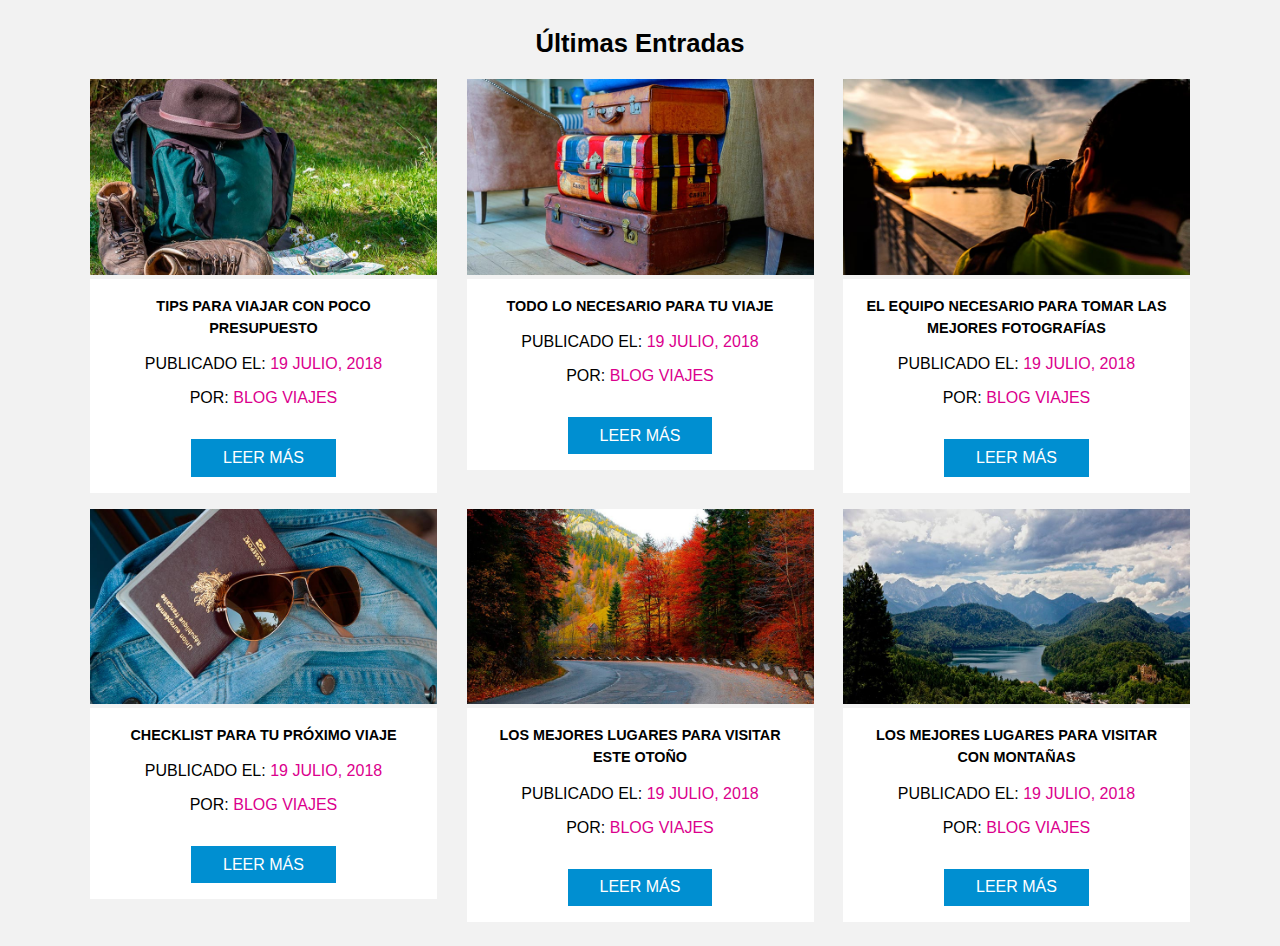
<file: 01Proyecto_Cards-Flexbox/index.html>
<!DOCTYPE html>
<html lang="en">
<head>
    <meta charset="UTF-8">
    <meta name="viewport" content="width=device-width, initial-scale=1.0">
    <meta http-equiv="X-UA-Compatible" content="ie=edge">
    <title>Cards Flexbox</title>
    <link rel="stylesheet" href="https://necolas.github.io/normalize.css/8.0.0/normalize.css">
    <link href="https://fonts.googleapis.com/css?family=Libre+Baskerville:400,700" rel="stylesheet">
    <link rel="stylesheet" href="css/styles.css">
    
</head>
<body>
    <div class="contenedor">
            <main class="contenido-principal">
                <h2>Últimas Entradas</h2>
                <article class="entrada">
                    <img src="img/01.jpg" alt="texto entrada">
                    <div class="contenido">
                        <h3>Tips para viajar con poco presupuesto</h3>
                        <p>Publicado el: <span>19 Julio, 2018</span></p>
                        <p>Por: <span>Blog Viajes</span></p>
                        <a href="#" class="boton"> Leer más</a>
                    </div>
                </article>
                <article class="entrada">
                    <img src="img/02.jpg" alt="texto entrada">
                    <div class="contenido">
                        <h3>Todo lo necesario para tu viaje</h3>
                        <p>Publicado el: <span>19 Julio, 2018</span></p>
                        <p>Por: <span>Blog Viajes</span></p>
                        <a href="#" class="boton"> Leer más</a>
                    </div>
                </article>
                <article class="entrada">
                    <img src="img/03.jpg" alt="texto entrada">
                    <div class="contenido">
                        <h3>El equipo necesario para tomar las mejores fotografías</h3>
                        <p>Publicado el: <span>19 Julio, 2018</span></p>
                        <p>Por: <span>Blog Viajes</span></p>
                        <a href="#" class="boton"> Leer más</a>
                    </div>
                </article>
                <article class="entrada">
                    <img src="img/04.jpg" alt="texto entrada">
                    <div class="contenido">
                        <h3>Checklist para tu próximo viaje</h3>
                        <p>Publicado el: <span>19 Julio, 2018</span></p>
                        <p>Por: <span>Blog Viajes</span></p>
                        <a href="#" class="boton"> Leer más</a>
                    </div>
                </article>
                <article class="entrada">
                    <img src="img/05.jpg" alt="texto entrada">
                    <div class="contenido">
                        <h3>Los mejores lugares para visitar este otoño</h3>
                        <p>Publicado el: <span>19 Julio, 2018</span></p>
                        <p>Por: <span>Blog Viajes</span></p>
                        <a href="#" class="boton"> Leer más</a>
                    </div>
                </article>
                <article class="entrada">
                    <img src="img/06.jpg" alt="texto entrada">
                    <div class="contenido">
                        <h3>Los mejores lugares para visitar con montañas</h3>
                        <p>Publicado el: <span>19 Julio, 2018</span></p>
                        <p>Por: <span>Blog Viajes</span></p>
                        <a href="#" class="boton"> Leer más</a>
                    </div>
                </article>
            </main>
    </div><!--.contenido-->
    
</body>
</html>
</file>
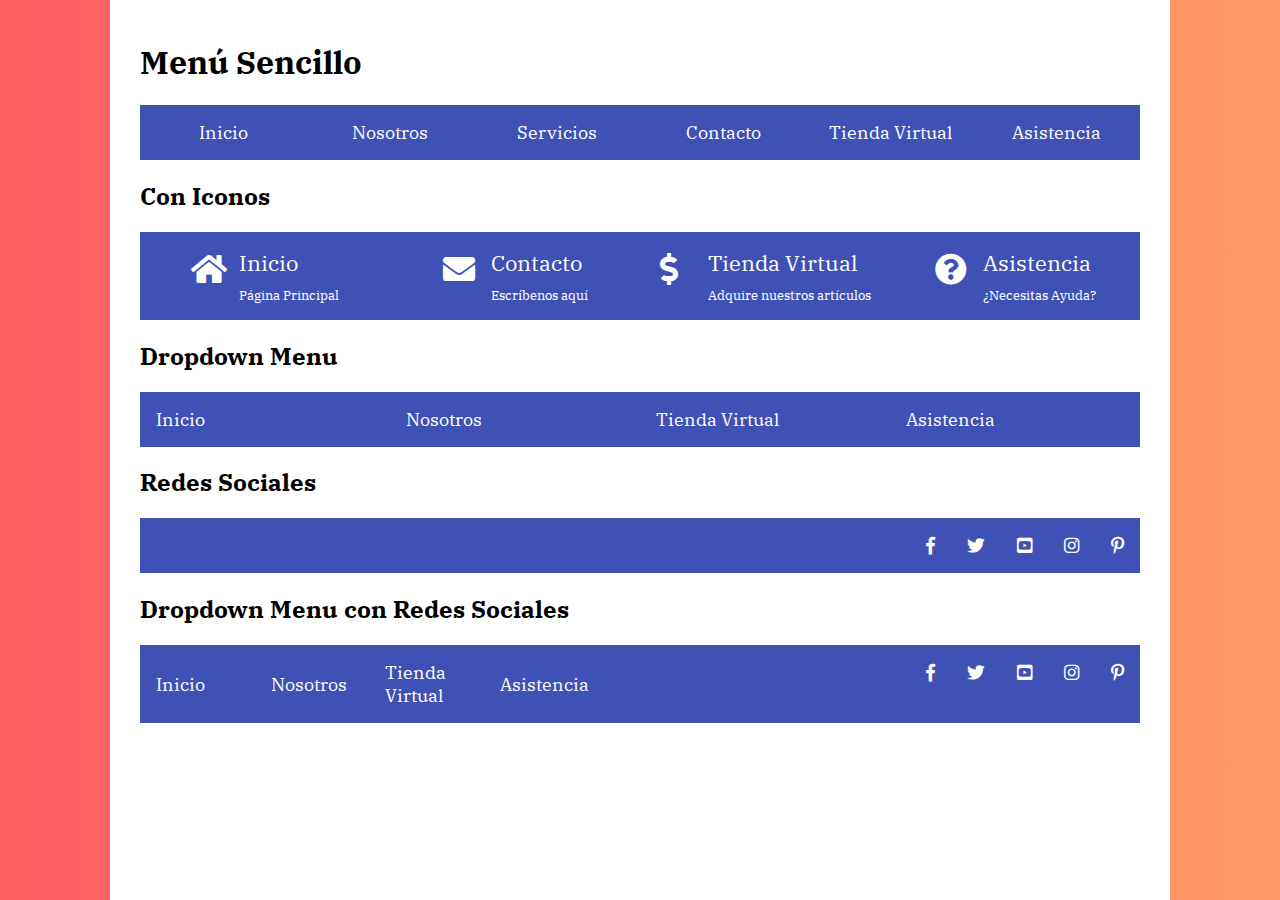
<file: 02Proyecto-Menús-Navegación-Flexbox/index.html>
<!DOCTYPE html>
<html lang="en">
<head>
    <meta charset="UTF-8">
    <meta name="viewport" content="width=device-width, initial-scale=1.0">
    <meta http-equiv="X-UA-Compatible" content="ie=edge">
    <title>Document</title>
    <link rel="stylesheet" href="https://necolas.github.io/normalize.css/8.0.0/normalize.css">
    <link href="https://fonts.googleapis.com/css?family=IBM+Plex+Serif" rel="stylesheet">
    <link rel="stylesheet" href="font-awesome/css/fontawesome-all.min.css">
    <link rel="stylesheet" href="style.css">
</head>
<body>

    <div class="contenedor">
        <h1>Menú Sencillo</h1>
        <nav class="sencillo">
            <ul>
                <li><a href="#">Inicio</a></li>
                <li><a href="#">Nosotros</a></li>
                <li><a href="#">Servicios</a></li>
                <li><a href="#">Contacto</a></li>
                <li><a href="#">Tienda Virtual</a></li>
                <li><a href="#">Asistencia</a></li>
            </ul>
        </nav>

        <h2>Con Iconos</h2>
        <nav class="iconos">
            <ul>
                <li>
                    <a href="#"> 
                        <div class="icono">
                            <i class="fas fa-home"></i> 
                        </div>
                        <div class="texto">
                            Inicio
                            <span>Página Principal</span>
                        </div>
                    </a>
                </li>
                <li>
                    <a href="#">
                        <div class="icono">
                            <i class="fas fa-envelope"></i>
                        </div>
                        <div class="texto">
                            Contacto
                            <span>Escríbenos aquí</span>
                        </div>
                    </a>
                </li>
                <li>
                    <a href="#">
                        <div class="icono">
                            <i class="fas fa-dollar-sign"></i>
                        </div>
                        <div class="texto">
                            Tienda Virtual
                            <span>Adquire nuestros artículos</span>
                        </div>
                        
                    </a>
                </li>
                <li>
                    <a href="#">
                        <div class="icono">
                                <i class="fas fa-question-circle
                                "></i>
                        </div>
                        <div class="texto">
                                Asistencia
                                <span>¿Necesitas Ayuda?</span>     
                        </div>
                    </a>
                </li>
            </ul>
        </nav>

        <h2>Dropdown Menu</h2>
        <nav class="dropdown">
            <ul>
                <li><a href="#">Inicio</a></li>
                <li>
                    <a href="#">Nosotros</a>
                    <ul>
                        <li><a href="#">Misión</a></li>
                        <li><a href="#">Visión</a></li>
                        <li><a href="#">Valores</a></li>
                    </ul>
                </li>
                <li>
                    <a href="#">Tienda Virtual</a>
                    <ul>
                        <li><a href="#">Producto 1</a></li>
                        <li><a href="#">Producto 2</a></li>
                        <li><a href="#">Producto 3</a></li>
                    </ul>
                </li>
                <li><a href="#">Asistencia</a></li>
            </ul>
        </nav>

        <h2>Redes Sociales</h2>
        <nav class="sociales">
            <ul>
                <li>
                    <a href="http://facebook.com"><span> Facebook</span></a>
                </li>
                <li>
                    <a href="http://twitter.com"><span> Twitter</span></a>
                </li>
                <li>
                    <a href="http://youtube.com"><span> YouTube</span></a>
                </li>
                <li>
                    <a href="http://instagram.com"><span> Instagram</span></a>
                </li>
                <li>
                    <a href="http://pinterest.com"><span> Pinterest</span></a>
                </li>
            </ul>
        </nav>

        <h2>Dropdown Menu con Redes Sociales</h2>
        <div class="navegacion-social-dropdown">
            <nav class="dropdown">
                <ul>
                    <li><a href="#">Inicio</a></li>
                    <li><a href="#">Nosotros</a>
                        <ul>
                            <li><a href="#">Misión</a></li>
                            <li><a href="#">Visión</a></li>
                            <li><a href="#">Valores</a></li>
                        </ul>
                    </li>
                    <li><a href="#">Tienda Virtual</a>
                        <ul>
                            <li><a href="#">Producto 1</a></li>
                            <li><a href="#">Producto 2</a></li>
                            <li><a href="#">Producto 3</a></li>
                        </ul>
                    </li>
                    <li><a href="#">Asistencia</a></li>
                </ul>
            </nav>
            <nav class="sociales">
                <ul>
                    <li>
                        <a href="http://facebook.com"><span> Facebook</span></a>
                    </li>
                    <li>
                        <a href="http://twitter.com"><span> Twitter</span></a>
                    </li>
                    <li>
                        <a href="http://youtube.com"><span> YouTube</span></a>
                    </li>
                    <li>
                        <a href="http://instagram.com"><span> Instagram</span></a>
                    </li>
                    <li>
                        <a href="http://pinterest.com"><span> Pinterest</span></a>
                    </li>
                </ul>
            </nav>
    </div>
    
    <script src="js/scripts.js"></script>
</body>
</html>
</file>
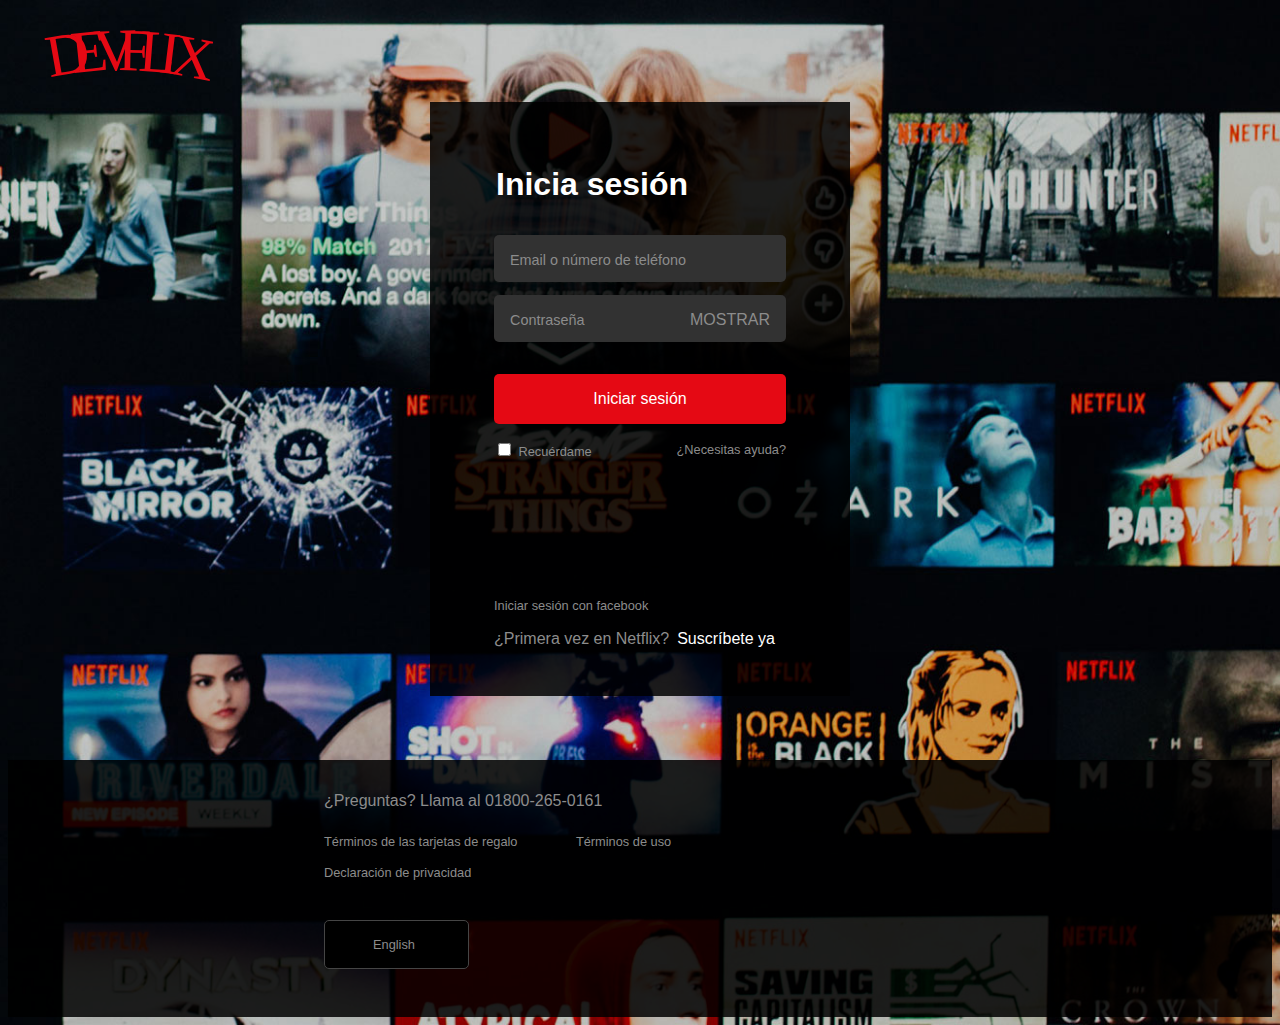
<file: 04Proyecto-Login de Netflix con SASS, Gulp y Flexbox/index.html>
<!DOCTYPE html>
<html lang="en">
<head>
    <meta charset="UTF-8">
    <meta name="viewport" content="width=device-width, initial-scale=1.0">
    <meta http-equiv="X-UA-Compatible" content="ie=edge">
    <title>DevFLix</title>
    <link rel="stylesheet" href="https://necolas.github.io/normalize.css/8.0.1/normalize.css">
    <link rel="stylesheet" href="css/app.css">
</head>
<body>

    <header class="site-header">
        <img src="img/logo.svg" alt="logotipo" class="logotipo" >
    </header>

    <main class="formulario-login contenedor">

        <form action="#">
            <legend>Inicia sesión</legend>
            <div class="campo">
                <input type="text" id="usuario">
                <label>Email o número de teléfono</label>
            </div>
            <div class="campo">
                <input type="password" id="password">
                <label>Contraseña</label>
                <span>Mostrar</span>
            </div>
            <div class="submit">
                <input type="submit" value="Iniciar sesión" >
            </div>

            <div class="acciones">
                <div class="recuerdame">
                    <input type="checkbox">
                    <label>Recuérdame</label>
                </div>

                <div class="ayuda">
                    <a href="#">¿Necesitas ayuda?</a>
                </div>
            </div><!--acciones-->
        </form>

        <div class="contenido-inferior">
            <a href="#">Iniciar sesión con facebook</a>
            <p class="nuevo-usuario">
                ¿Primera vez en Netflix? <a href="#">Suscríbete ya</a> 
            </p>
        </div>
    </main>
   
    <footer class="site-footer">
        <div class="contenedor">
            <p>¿Preguntas? Llama al 01800-265-0161</p>

            <nav class="menu-footer">
                <a href="#">Términos de las tarjetas de regalo</a>
                <a href="#">Términos de uso</a>
                <a href="#">Declaración de privacidad</a>
            </nav>

            <select class="lenguaje">
                <option value="eng">English</option>
                <option value="esp">Español</option>
            </select>
        </div><!--contenedor-->
    </footer>
    
    <script src="js/scripts.js"></script>
</body>
</html>
</file>
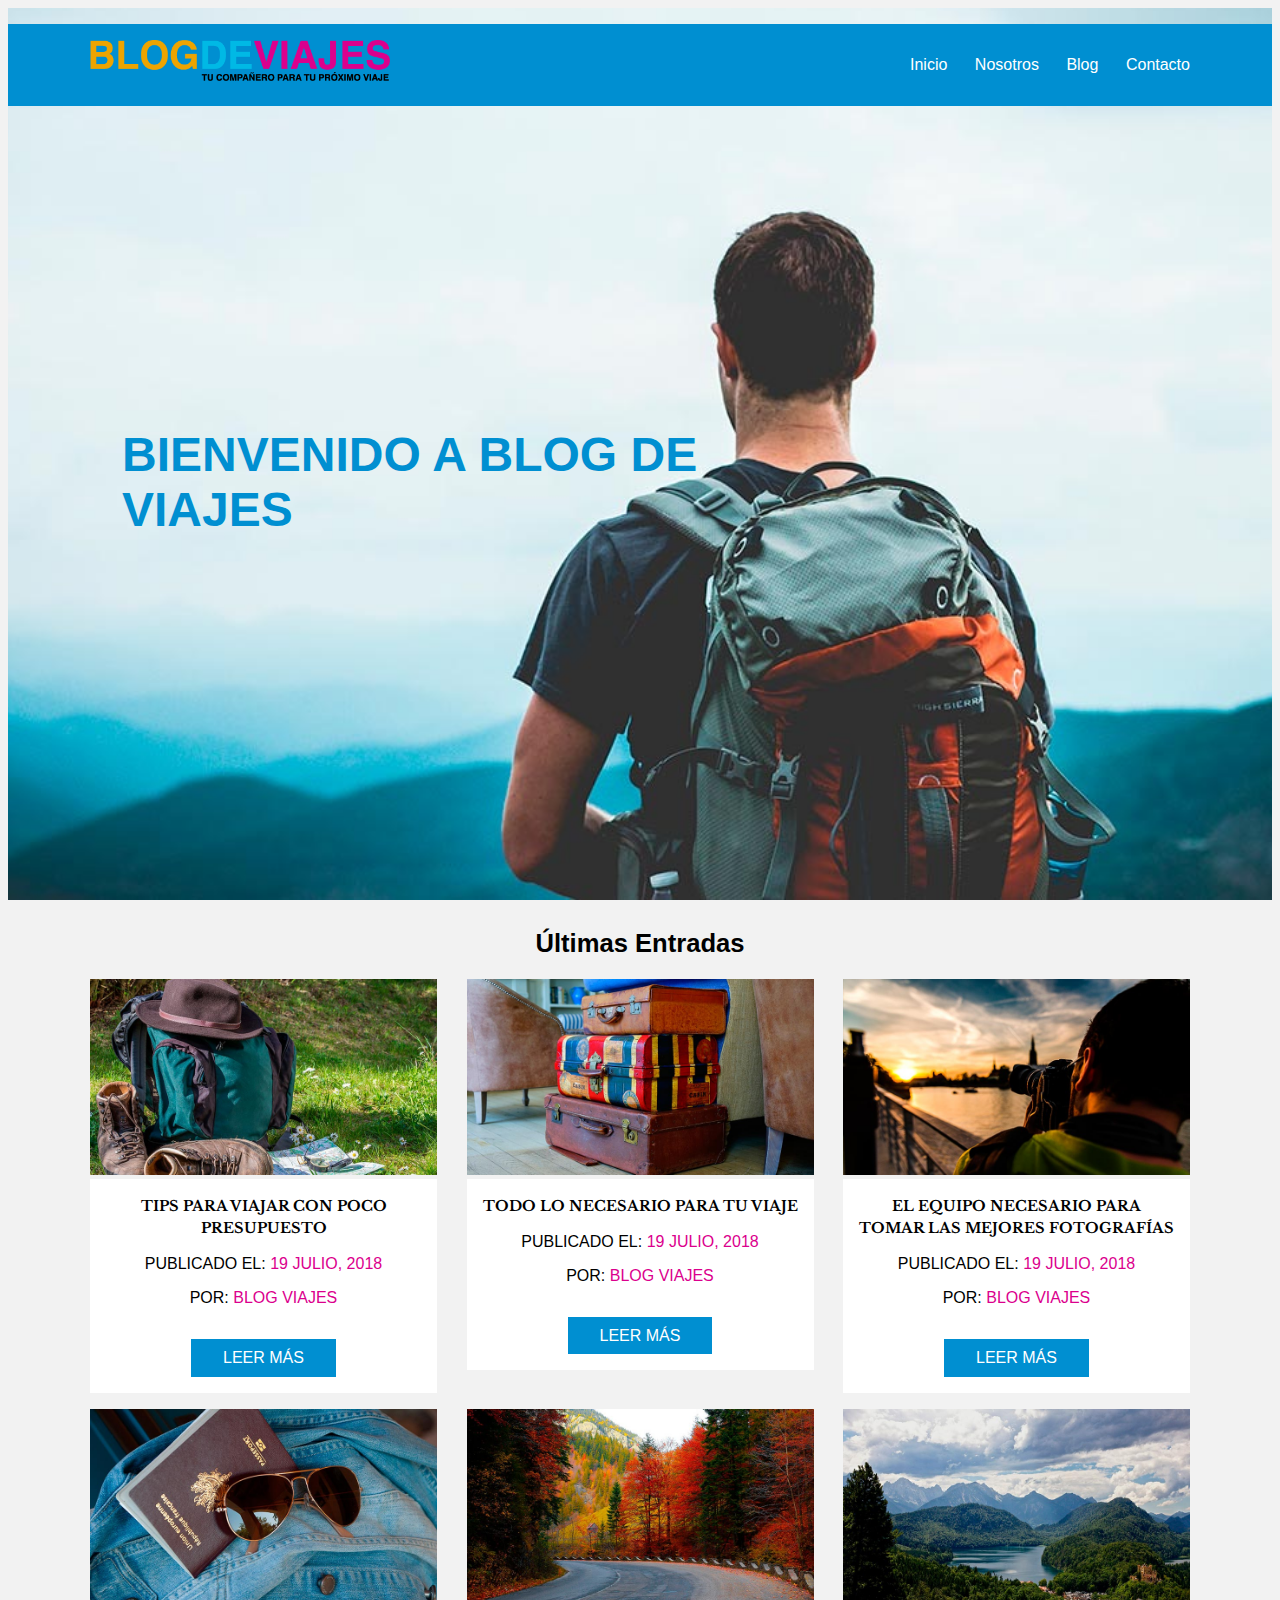
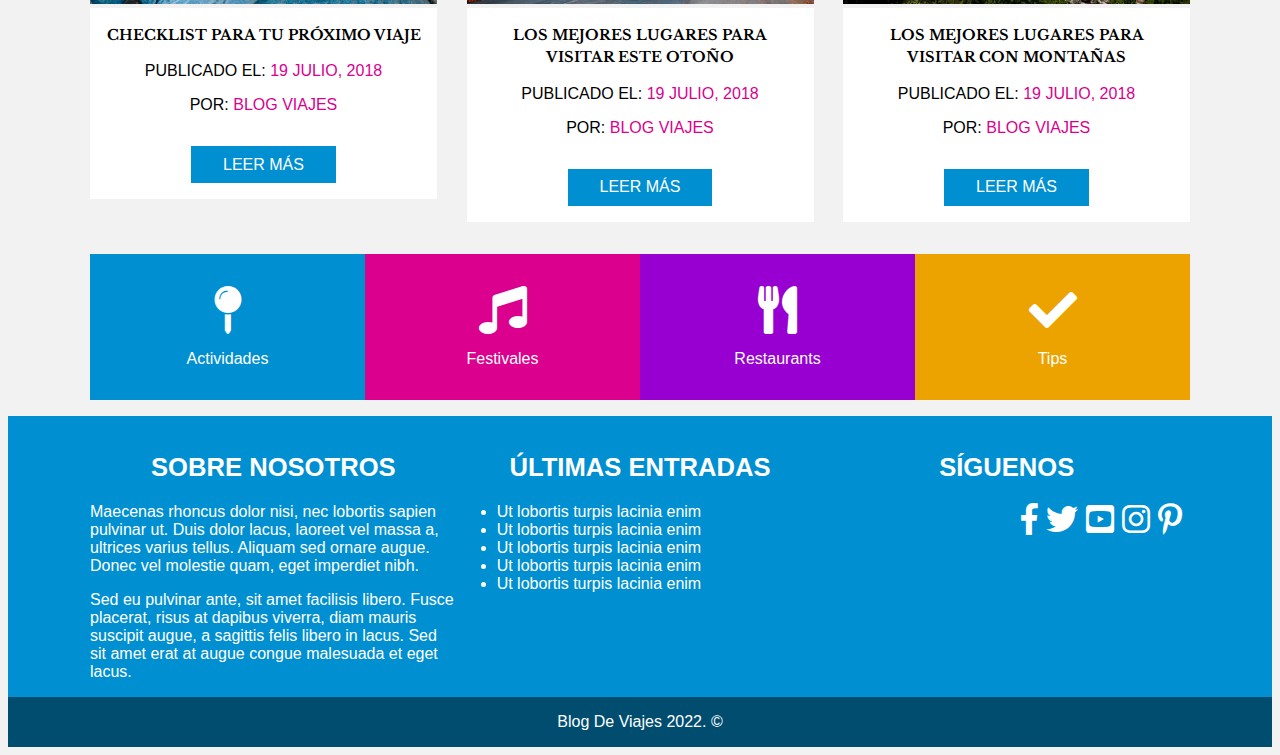
<file: 05Proyecto-Diseño de un Blog/index.html>
<!DOCTYPE html>
<html lang="en">
<head>
    <meta charset="UTF-8">
    <meta name="viewport" content="width=device-width, initial-scale=1.0">
    <meta http-equiv="X-UA-Compatible" content="ie=edge">
    <title>Blog Viajes Flexbox</title>
    <link rel="stylesheet" href="https://necolas.github.io/normalize.css/8.0.0/normalize.css">
    <link href="https://fonts.googleapis.com/css?family=Libre+Baskerville:400,700" rel="stylesheet">
    <link rel="stylesheet" href="css/fontawesome-all.min.css">
    <link rel="stylesheet" href="css/styles.css">
    
</head>
<body>

    <header class="header hero">
        <div class="barra">
            <div class="contenedor">
                <div class="logo">
                    <img src="img/logo.png" class="logo">
                </div>
                <nav class="navegacion">
                    <ul>
                        <li><a href="#">Inicio</a></li>
                        <li><a href="#">Nosotros</a></li>
                        <li><a href="#">Blog</a></li>
                        <li><a href="#">Contacto</a></li>
                    </ul>
                </nav>
            </div>
        </div> <!--.header-superior-->
        <div class="header-contenido">
            <div class="contenedor">
                <h1>Bienvenido a Blog de Viajes</h1>
            </div>
        </div>
    </header>

    
    <div class="contenedor">
            <main class="contenido-principal">
                <h2>Últimas Entradas</h2>
                <article class="entrada">
                    <img src="img/01.jpg" alt="texto entrada">
                    <div class="contenido">
                        <h3>Tips para viajar con poco presupuesto</h3>
                        <p>Publicado el: <span>19 Julio, 2018</span></p>
                        <p>Por: <span>Blog Viajes</span></p>
                        <a href="#" class="boton"> Leer más</a>
                    </div>
                </article>
                <article class="entrada">
                    <img src="img/02.jpg" alt="texto entrada">
                    <div class="contenido">
                        <h3>Todo lo necesario para tu viaje</h3>
                        <p>Publicado el: <span>19 Julio, 2018</span></p>
                        <p>Por: <span>Blog Viajes</span></p>
                        <a href="#" class="boton"> Leer más</a>
                    </div>
                </article>
                <article class="entrada">
                    <img src="img/03.jpg" alt="texto entrada">
                    <div class="contenido">
                        <h3>El equipo necesario para tomar las mejores fotografías</h3>
                        <p>Publicado el: <span>19 Julio, 2018</span></p>
                        <p>Por: <span>Blog Viajes</span></p>
                        <a href="#" class="boton"> Leer más</a>
                    </div>
                </article>
                <article class="entrada">
                    <img src="img/04.jpg" alt="texto entrada">
                    <div class="contenido">
                        <h3>Checklist para tu próximo viaje</h3>
                        <p>Publicado el: <span>19 Julio, 2018</span></p>
                        <p>Por: <span>Blog Viajes</span></p>
                        <a href="#" class="boton"> Leer más</a>
                    </div>
                </article>
                <article class="entrada">
                    <img src="img/05.jpg" alt="texto entrada">
                    <div class="contenido">
                        <h3>Los mejores lugares para visitar este otoño</h3>
                        <p>Publicado el: <span>19 Julio, 2018</span></p>
                        <p>Por: <span>Blog Viajes</span></p>
                        <a href="#" class="boton"> Leer más</a>
                    </div>
                </article>
                <article class="entrada">
                    <img src="img/06.jpg" alt="texto entrada">
                    <div class="contenido">
                        <h3>Los mejores lugares para visitar con montañas</h3>
                        <p>Publicado el: <span>19 Julio, 2018</span></p>
                        <p>Por: <span>Blog Viajes</span></p>
                        <a href="#" class="boton"> Leer más</a>
                    </div>
                </article>
            </main>



            <div class="categorias">
                <ul> 
                    <li>
                        <a href="#">
                            <i class="fas fa-map-pin"></i>
                            Actividades
                        </a>
                    </li>
                    <li>
                        <a href="#">
                            <i class="fas fa-music"></i>
                            Festivales
                        </a>
                    </li>
                    <li>
                        <a href="#">
                            <i class="fas fa-utensils"></i>
                            Restaurants
                        </a>
                    </li>
                    <li>
                        <a href="#">
                            <i class="fas fa-check"></i>
                            Tips
                        </a>
                    </li>
                </ul>
            </div>
    </div><!--.contenido-->


    <footer class="footer">
        <div class="contenedor">
            <div class="nosotros caja">
                <h2>Sobre Nosotros</h2>
                <p>Maecenas rhoncus dolor nisi, nec lobortis sapien pulvinar ut. Duis dolor lacus, laoreet vel massa a, ultrices varius tellus. Aliquam sed ornare augue. Donec vel molestie quam, eget imperdiet nibh.</p>

                <p>Sed eu pulvinar ante, sit amet facilisis libero. Fusce placerat, risus at dapibus viverra, diam mauris suscipit augue, a sagittis felis libero in lacus. Sed sit amet erat at augue congue malesuada et eget lacus. </p>
            </div>
            <div class="entradas caja">
                <h2>Últimas Entradas</h2>
                <ul>
                    <li>Ut lobortis turpis lacinia enim</li>
                    <li>Ut lobortis turpis lacinia enim</li>
                    <li>Ut lobortis turpis lacinia enim</li>
                    <li>Ut lobortis turpis lacinia enim</li>
                    <li>Ut lobortis turpis lacinia enim</li>
                </ul>
            </div>
            <div class="siguenos caja">
                <h2>Síguenos</h2>
                <nav class="sociales">
                    <ul>
                        <li>
                            <a href="http://facebook.com"><span> Facebook</span></a>
                        </li>
                        <li>
                            <a href="http://twitter.com"><span> Twitter</span></a>
                        </li>
                        <li>
                            <a href="http://youtube.com"><span> YouTube</span></a>
                        </li>
                        <li>
                            <a href="http://instagram.com"><span> Instagram</span></a>
                        </li>
                        <li>
                            <a href="http://pinterest.com"><span> Pinterest</span></a>
                        </li>
                    </ul>
                </nav>            
            </div>
        </div>
        <p class="copyright">Blog De Viajes 2022. &copy;</p>
    </footer>
    
</body>
</html>
</file>
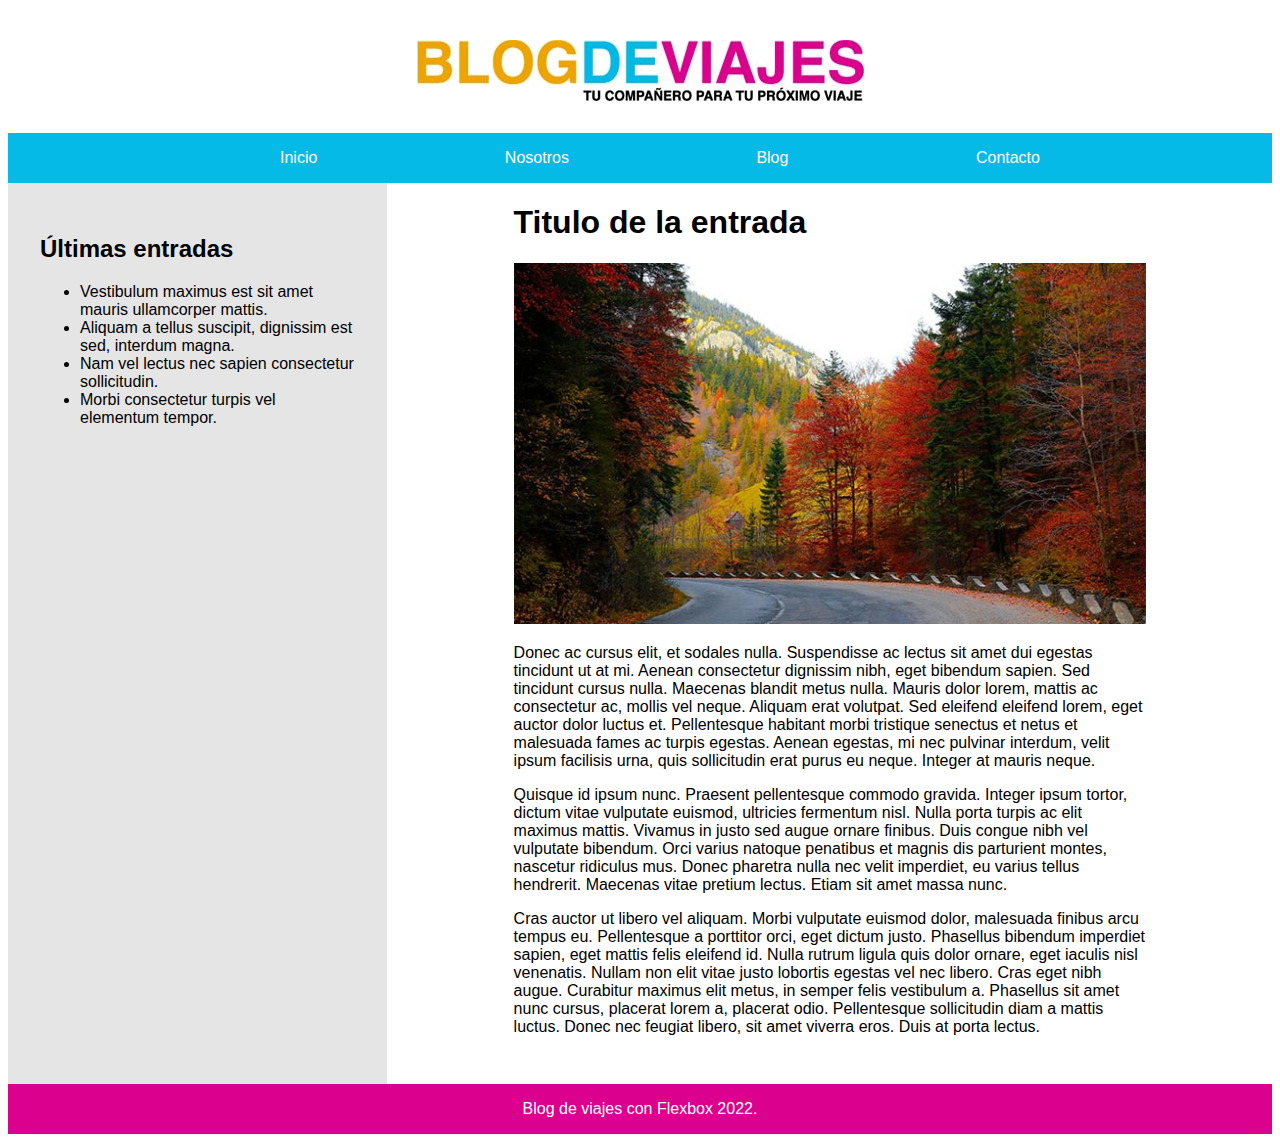
<file: 06Proyecto-Holy Grail Layout/index.html>
<!DOCTYPE html>
<html lang="en">
<head>
    <meta charset="UTF-8">
    <meta name="viewport" content="width=device-width, initial-scale=1.0">
    <meta http-equiv="X-UA-Compatible" content="ie=edge">
    <title>Holy Grail</title>
    <link rel="stylesheet" href="https://necolas.github.io/normalize.css/8.0.0/normalize.css">
    <link href="https://fonts.googleapis.com/css?family=Libre+Baskerville:400,700" rel="stylesheet">
    <link rel="stylesheet" href="css/styles.css">
   
</head>
<body>

    <header class="encabezado-sitio">
        <img  src="img/logo.jpg" class="logo"> 
    </header>
    <nav class="navegacion">
        <ul>
            <li><a href="#">Inicio</a></li>
            <li><a href="#">Nosotros</a></li>
            <li><a href="#">Blog</a></li>
            <li><a href="#">Contacto</a></li>
        </ul>
    </nav>

    <div class="contenido">
        <main class="contenido-principal">
            <h1>Titulo de la entrada</h1>

            <img src="img/imagen.jpg" class="imagen-destacada">

            <p>Donec ac cursus elit, et sodales nulla. Suspendisse ac lectus sit amet dui egestas tincidunt ut at mi. Aenean consectetur dignissim nibh, eget bibendum sapien. Sed tincidunt cursus nulla. Maecenas blandit metus nulla. Mauris dolor lorem, mattis ac consectetur ac, mollis vel neque. Aliquam erat volutpat. Sed eleifend eleifend lorem, eget auctor dolor luctus et. Pellentesque habitant morbi tristique senectus et netus et malesuada fames ac turpis egestas. Aenean egestas, mi nec pulvinar interdum, velit ipsum facilisis urna, quis sollicitudin erat purus eu neque. Integer at mauris neque.</p>

            <p>Quisque id ipsum nunc. Praesent pellentesque commodo gravida. Integer ipsum tortor, dictum vitae vulputate euismod, ultricies fermentum nisl. Nulla porta turpis ac elit maximus mattis. Vivamus in justo sed augue ornare finibus. Duis congue nibh vel vulputate bibendum. Orci varius natoque penatibus et magnis dis parturient montes, nascetur ridiculus mus. Donec pharetra nulla nec velit imperdiet, eu varius tellus hendrerit. Maecenas vitae pretium lectus. Etiam sit amet massa nunc.</p>

            <p>Cras auctor ut libero vel aliquam. Morbi vulputate euismod dolor, malesuada finibus arcu tempus eu. Pellentesque a porttitor orci, eget dictum justo. Phasellus bibendum imperdiet sapien, eget mattis felis eleifend id. Nulla rutrum ligula quis dolor ornare, eget iaculis nisl venenatis. Nullam non elit vitae justo lobortis egestas vel nec libero. Cras eget nibh augue. Curabitur maximus elit metus, in semper felis vestibulum a. Phasellus sit amet nunc cursus, placerat lorem a, placerat odio. Pellentesque sollicitudin diam a mattis luctus. Donec nec feugiat libero, sit amet viverra eros. Duis at porta lectus.</p>
        </main>

        <aside class="sidebar">
            <h2>Últimas entradas</h2>

            <ul>
                <li>Vestibulum maximus est sit amet mauris ullamcorper mattis.</li>

                <li>Aliquam a tellus suscipit, dignissim est sed, interdum magna.</li>
                
                <li>Nam vel lectus nec sapien consectetur sollicitudin.</li>
                
                <li>Morbi consectetur turpis vel elementum tempor.</li>
            </ul>
        </aside>
    </div>

    <footer class="footer">
        <p>Blog de viajes con Flexbox 2022.</p>
    </footer>
</body>
</html>
</file>
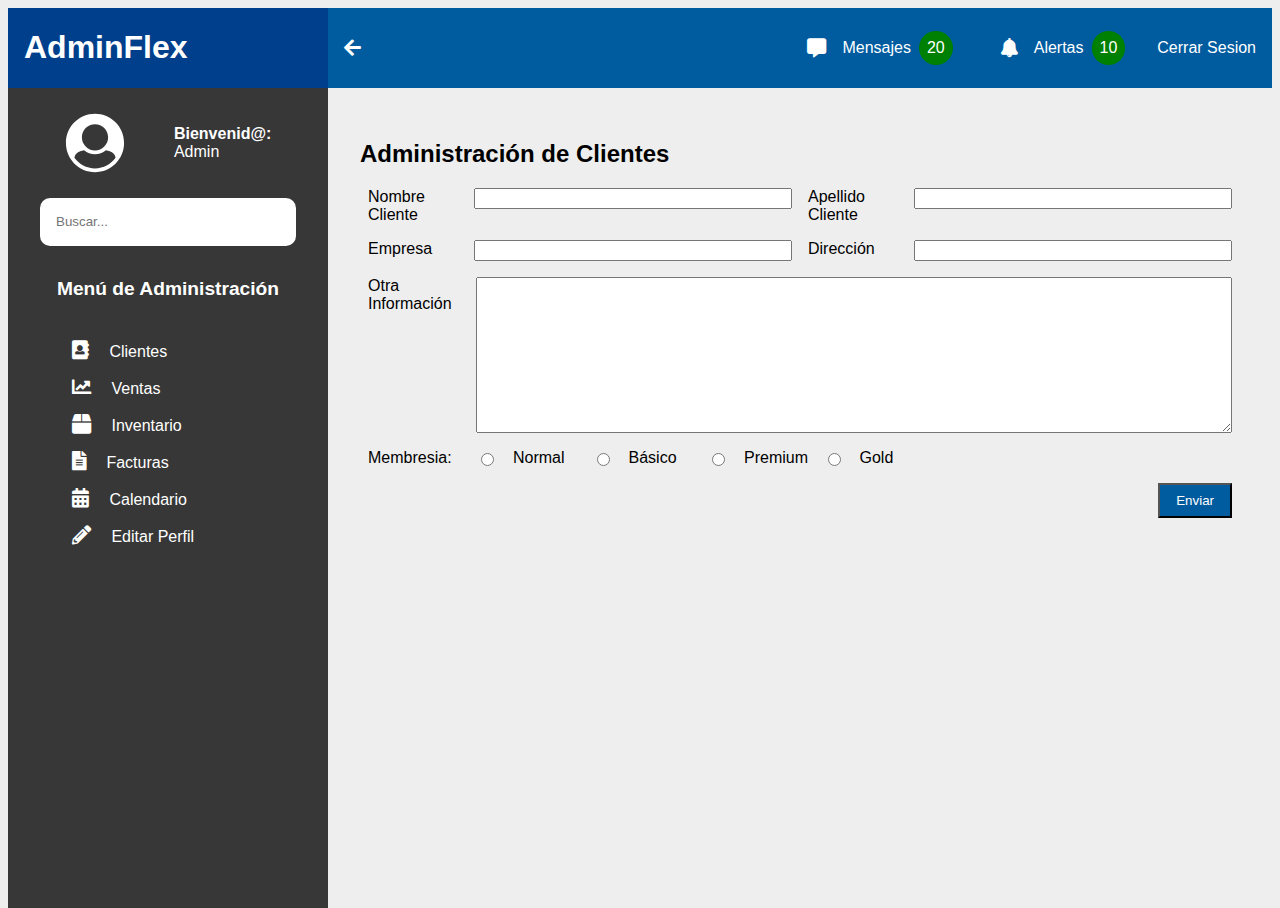
<file: 07Proyecto-Panel de Administración/index.html>
<!DOCTYPE html>
<html lang="en">
<head>
    <meta charset="UTF-8">
    <meta name="viewport" content="width=device-width, initial-scale=1.0">
    <meta http-equiv="X-UA-Compatible" content="ie=edge">
    <title>AdminFlex</title>
    <link rel="stylesheet" href="https://necolas.github.io/normalize.css/8.0.0/normalize.css">
    <link rel="stylesheet" href="css/fontawesome-all.min.css">
    <link rel="stylesheet" href="css/app.css">
</head>
<body>

<div class="pagina">
    <header class="header">
            <div class="nombre-sitio">
                <h1 class="escritorio">AdminFlex</h1>
                <h1 class="movil">AF</h1>
            </div>
            <div class="barra">
                <div class="menu-izquierdo">
                    <i class="fas fa-arrow-left"></i>
                    <i class="fas fa-arrow-right"></i>
                </div>
                <div class="menu-derecho">
                    <div class="mensajes caja">
                            <a href="#">
                                <i class="fas fa-comment-alt"></i>
                                Mensajes
                                <span>20</span>
                            </a>
                    </div>  
                    <div class="mensajes caja">
                            <a href="#">
                                <i class="fas fa-bell"></i>
                                Alertas
                                <span>10</span>
                            </a>
                    </div>  
                    <div class="cerrar caja" >
                        <a href="#">Cerrar Sesion</a>
                    </div>
                </div>
            </div>
    </header>
    <main class="contenedor-principal">
        <aside class="sidebar">
                <div class="usuario">
                    <img src="img/usuario.svg">
                    <p>Bienvenid@: <span>Admin</span></p>
                </div>
                <div class="buscador">
                    <input type="text" placeholder="Buscar...">
                </div>

                <div class="menu-admin">
                    <h2>Menú de Administración</h2>
                    <ul class="menu">
                        <li>
                            <a href="#">
                                <i class="fas fa-address-book"></i>
                                Clientes
                            </a>

                            <ul>
                                <li>
                                    <a href="#">
                                        <i class="fas fa-list"></i>
                                        Ver Todos
                                    </a>
                                </li>
                                <li>
                                    <a href="#">
                                        <i class="fas fa-plus"></i>
                                        Agregar Nuevo
                                    </a>
                                </li>
                            </ul>
                        </li>
                        <li>
                            <a href="#">
                                <i class="fas fa-chart-line"></i>
                                Ventas
                            </a>
                            <ul>
                                <li>
                                    <a href="#">
                                        <i class="fas fa-list"></i>
                                        Ver Todos
                                    </a>
                                </li>
                                <li>
                                    <a href="#">
                                        <i class="fas fa-plus"></i>
                                        Agregar Nuevo
                                    </a>
                                </li>
                            </ul>
                        </li>
                        <li>
                            <a href="#">
                                <i class="fas fa-box"></i>
                                Inventario
                            </a>
                            <ul>
                                <li>
                                    <a href="#">
                                        <i class="fas fa-list"></i>
                                        Ver Todos
                                    </a>
                                </li>
                                <li>
                                    <a href="#">
                                        <i class="fas fa-plus"></i>
                                        Agregar Nuevo
                                    </a>
                                </li>
                            </ul>
                        </li>
                        <li>
                            <a href="#">
                                <i class="fas fa-file-alt"></i>
                                Facturas
                            </a>
                            <ul>
                                <li>
                                    <a href="#">
                                        <i class="fas fa-list"></i>
                                        Ver Todos
                                    </a>
                                </li>
                                <li>
                                    <a href="#">
                                        <i class="fas fa-plus"></i>
                                        Agregar Nuevo
                                    </a>
                                </li>
                            </ul>
                        </li>
                        <li>
                            <a href="#">
                                <i class="fas fa-calendar-alt"></i>
                                Calendario
                            </a>
                            <ul>
                                <li>
                                    <a href="#">
                                        <i class="fas fa-list"></i>
                                        Ver Todos
                                    </a>
                                </li>
                                <li>
                                    <a href="#">
                                        <i class="fas fa-plus"></i>
                                        Agregar Nuevo
                                    </a>
                                </li>
                            </ul>
                        </li>
                        <li>
                            <a href="#">
                                <i class="fas fa-pencil-alt"></i>
                                Editar Perfil
                            </a>
                        </li>
                    </ul>
                </div>
        </aside>
        <div class="contenido">
            <h2 class="encabezado">Administración de Clientes</h2>

            <form action="" class="formulario">

                <div class="campo">
                    <label for="nombre">Nombre Cliente</label>
                    <input type="text" id="nombre">
                </div>
                <div class="campo">
                    <label for="nombre">Apellido Cliente</label>
                    <input type="text" id="nombre">
                </div>
                <div class="campo">
                    <label for="nombre">Empresa</label>
                    <input type="text" id="nombre">
                </div>
                <div class="campo">
                    <label for="nombre">Dirección</label>
                    <input type="text" id="nombre">
                </div>
                <div class="campo expandir">
                    <label for="nombre">Otra Información</label>
                    <textarea name="" id="" cols="30" rows="10"></textarea>
                </div>

                <div class="campo expandir">
                        <label>Membresia:</label>
                        <div class="opciones">
                            <input type="radio" id="normal"
                            name="contact" value="normal">
                            <label for="normal">Normal</label>
                        
                            <input type="radio" id="basico"
                            name="contact" value="basico">
                            <label for="basico">Básico</label>
                        
                            <input type="radio" id="premium"
                            name="contact" value="premium">
                            <label for="premium">Premium</label>

                            <input type="radio" id="gold"
                            name="contact" value="gold">
                            <label for="gold">Gold</label>
                        </div>
                </div>

                <div class="campo enviar expandir">
                    <input type="submit" class="boton" value="Enviar">
                </div>
            </form>
        </div>
    </main>
</div>

<script src="js/app.js" async defer></script>
</body>
</html>
</file>
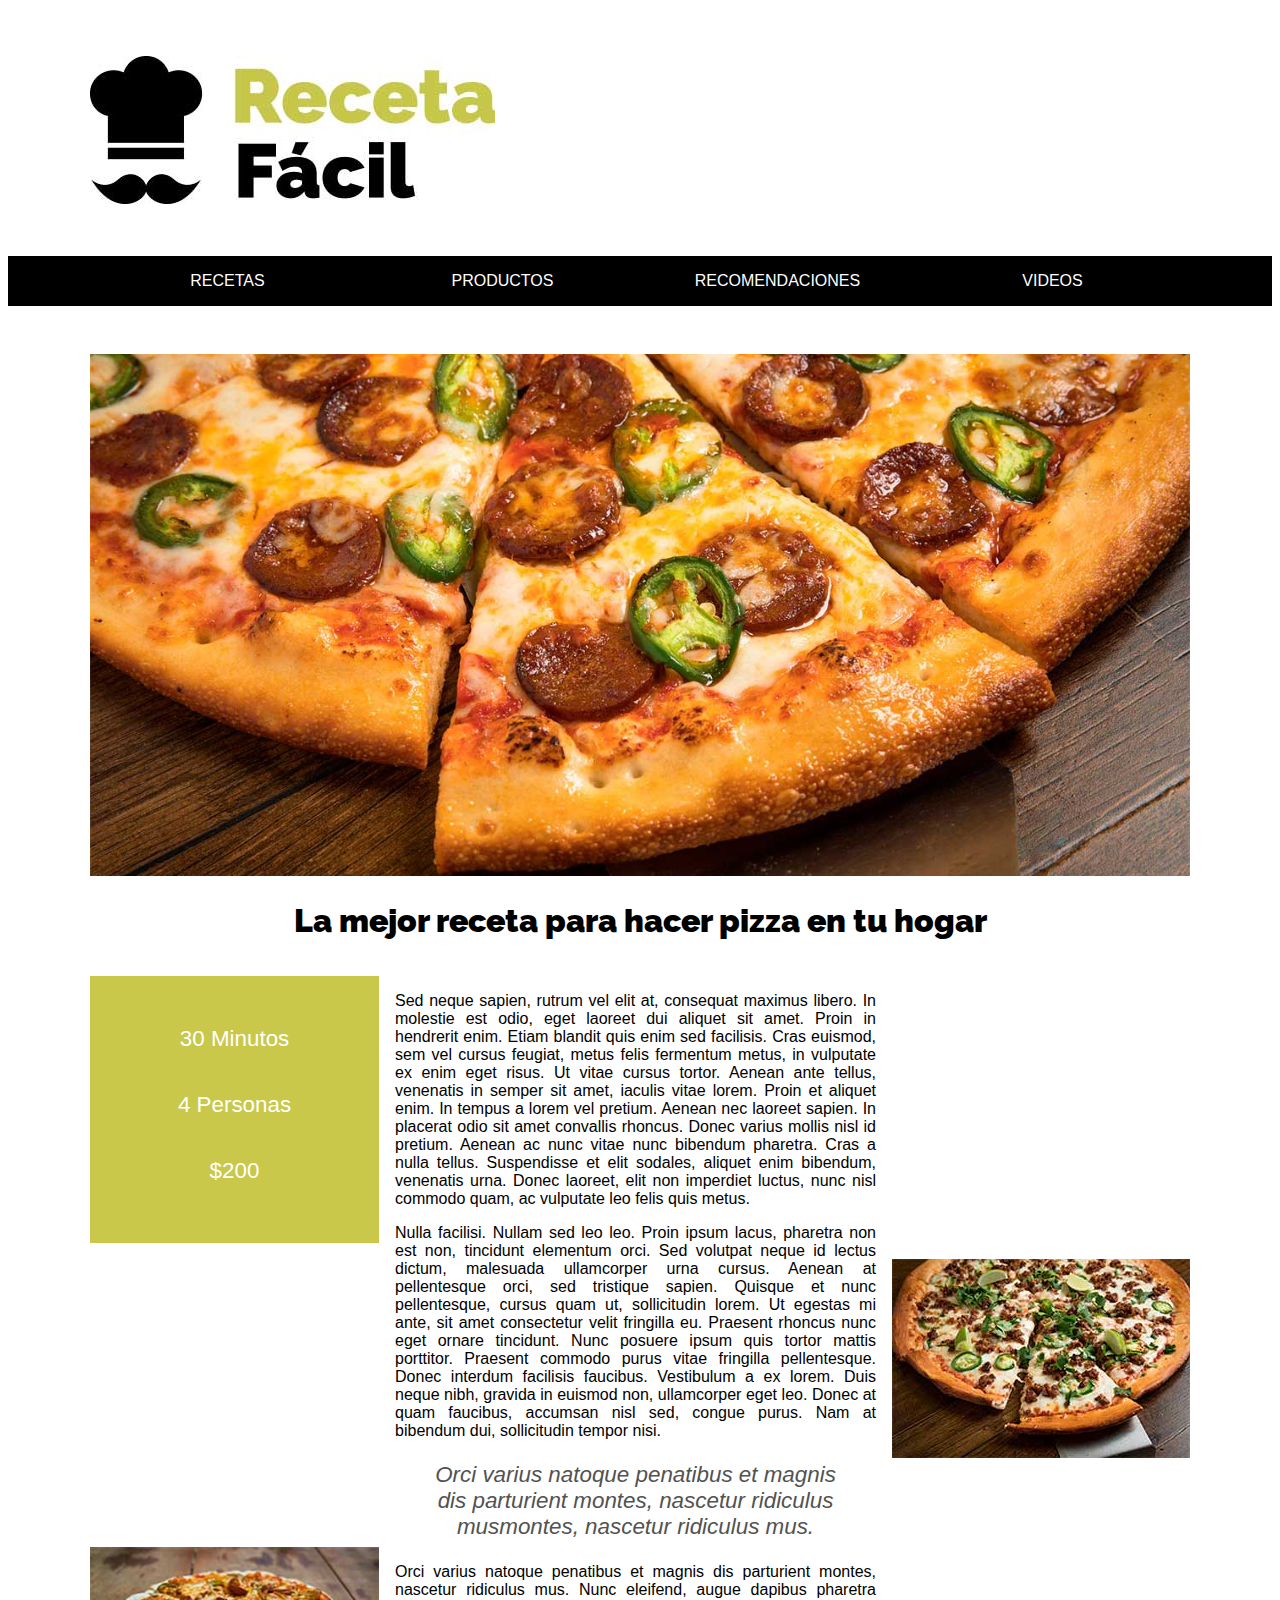
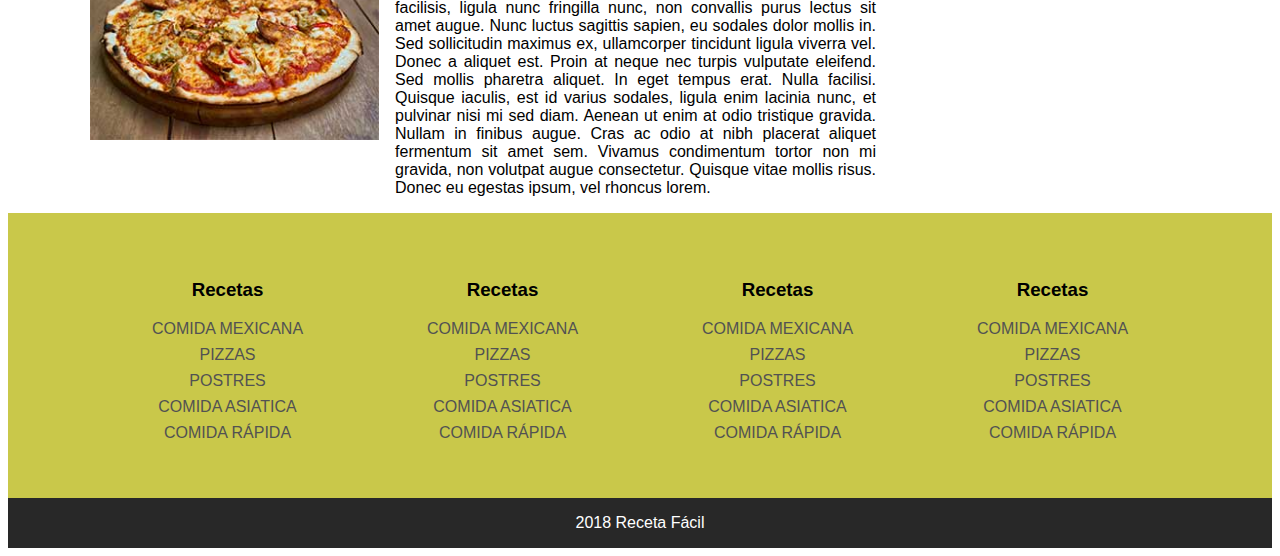
<file: 08Proyecto-Blog de Recetas con Grid/index.html>
<!DOCTYPE html>
<html lang="en">
<head>
    <meta charset="UTF-8">
    <meta name="viewport" content="width=device-width, initial-scale=1.0">
    <meta http-equiv="X-UA-Compatible" content="ie=edge">
    <link rel="stylesheet" href="https://necolas.github.io/normalize.css/8.0.0/normalize.css">
    <link href="https://fonts.googleapis.com/css?family=Raleway:400,900" rel="stylesheet">
    <link rel="stylesheet" href="css/style.css">
    <title>Receta Fácil</title>
</head>
<body>

        <header class="header contenedor">
            <img src="img/logo.jpg" class="logo">
        </header>

        <div class="navegacion">
            <nav class="contenedor">
                <a href="#">Recetas</a>
                <a href="#">Productos</a>
                <a href="#">Recomendaciones</a>
                <a href="#">Videos</a>
            </nav>
        </div>

        <div class="slider contenedor">
            <img src="img/platillo.jpg">
        </div>

        <main class="contenedor contenido-principal">

            

                <h1 class="titulo">La mejor receta para hacer pizza en tu hogar</h1>

                <div class="entrada">
                        <p>Sed neque sapien, rutrum vel elit at, consequat maximus libero. In molestie est odio, eget laoreet dui aliquet sit amet. Proin in hendrerit enim. Etiam blandit quis enim sed facilisis. Cras euismod, sem vel cursus feugiat, metus felis fermentum metus, in vulputate ex enim eget risus. Ut vitae cursus tortor. Aenean ante tellus, venenatis in semper sit amet, iaculis vitae lorem. Proin et aliquet enim. In tempus a lorem vel pretium. Aenean nec laoreet sapien. In placerat odio sit amet convallis rhoncus. Donec varius mollis nisl id pretium. Aenean ac nunc vitae nunc bibendum pharetra. Cras a nulla tellus. Suspendisse et elit sodales, aliquet enim bibendum, venenatis urna. Donec laoreet, elit non imperdiet luctus, nunc nisl commodo quam, ac vulputate leo felis quis metus.</p>

                        <p>Nulla facilisi. Nullam sed leo leo. Proin ipsum lacus, pharetra non est non, tincidunt elementum orci. Sed volutpat neque id lectus dictum, malesuada ullamcorper urna cursus. Aenean at pellentesque orci, sed tristique sapien. Quisque et nunc pellentesque, cursus quam ut, sollicitudin lorem. Ut egestas mi ante, sit amet consectetur velit fringilla eu. Praesent rhoncus nunc eget ornare tincidunt. Nunc posuere ipsum quis tortor mattis porttitor. Praesent commodo purus vitae fringilla pellentesque. Donec interdum facilisis faucibus. Vestibulum a ex lorem. Duis neque nibh, gravida in euismod non, ullamcorper eget leo. Donec at quam faucibus, accumsan nisl sed, congue purus. Nam at bibendum dui, sollicitudin tempor nisi.</p>
                        <blockquote>
                            Orci varius natoque penatibus et magnis dis parturient montes, nascetur ridiculus musmontes, nascetur ridiculus mus.
                        </blockquote>
                        
                        <p>Orci varius natoque penatibus et magnis dis parturient montes, nascetur ridiculus mus. Nunc eleifend, augue dapibus pharetra facilisis, ligula nunc fringilla nunc, non convallis purus lectus sit amet augue. Nunc luctus sagittis sapien, eu sodales dolor mollis in. Sed sollicitudin maximus ex, ullamcorper tincidunt ligula viverra vel. Donec a aliquet est. Proin at neque nec turpis vulputate eleifend. Sed mollis pharetra aliquet. In eget tempus erat. Nulla facilisi. Quisque iaculis, est id varius sodales, ligula enim lacinia nunc, et pulvinar nisi mi sed diam. Aenean ut enim at odio tristique gravida. Nullam in finibus augue. Cras ac odio at nibh placerat aliquet fermentum sit amet sem. Vivamus condimentum tortor non mi gravida, non volutpat augue consectetur. Quisque vitae mollis risus. Donec eu egestas ipsum, vel rhoncus lorem.</p> 
                </div>

                <div class="informacion">
                        <p>30 Minutos</p>
                        <p>4 Personas</p>
                        <p>$200</p>
                    </div>
                    <div class="imagen1">
                        <img src="img/mini1.jpg">
                    </div>
        
                    <div class="imagen2">
                        <img src="img/mini2.jpg">
                    </div>
                </div>
               

            </main>

            <footer class="footer">
                <div class="contenedor">
                        <div class="widget">
                            <h3>Recetas</h3>
                            <nav class="menu">
                                <a href="#">Comida mexicana</a>
                                <a href="#">Pizzas</a>
                                <a href="#">Postres</a>
                                <a href="#">Comida Asiatica</a>
                                <a href="#">Comida Rápida</a>
                            </nav>
                        </div>
                        <div class="widget">
                            <h3>Recetas</h3>
                            <nav class="menu">
                                <a href="#">Comida mexicana</a>
                                <a href="#">Pizzas</a>
                                <a href="#">Postres</a>
                                <a href="#">Comida Asiatica</a>
                                <a href="#">Comida Rápida</a>
                            </nav>
                        </div>
                        <div class="widget">
                            <h3>Recetas</h3>
                            <nav class="menu">
                                <a href="#">Comida mexicana</a>
                                <a href="#">Pizzas</a>
                                <a href="#">Postres</a>
                                <a href="#">Comida Asiatica</a>
                                <a href="#">Comida Rápida</a>
                            </nav>
                        </div>
                        <div class="widget">
                            <h3>Recetas</h3>
                            <nav class="menu">
                                <a href="#">Comida mexicana</a>
                                <a href="#">Pizzas</a>
                                <a href="#">Postres</a>
                                <a href="#">Comida Asiatica</a>
                                <a href="#">Comida Rápida</a>
                            </nav>
                        </div>
                </div>

                <p class="copyright">2018 Receta Fácil</p>
            </footer>
    
</body>
</html>
</file>
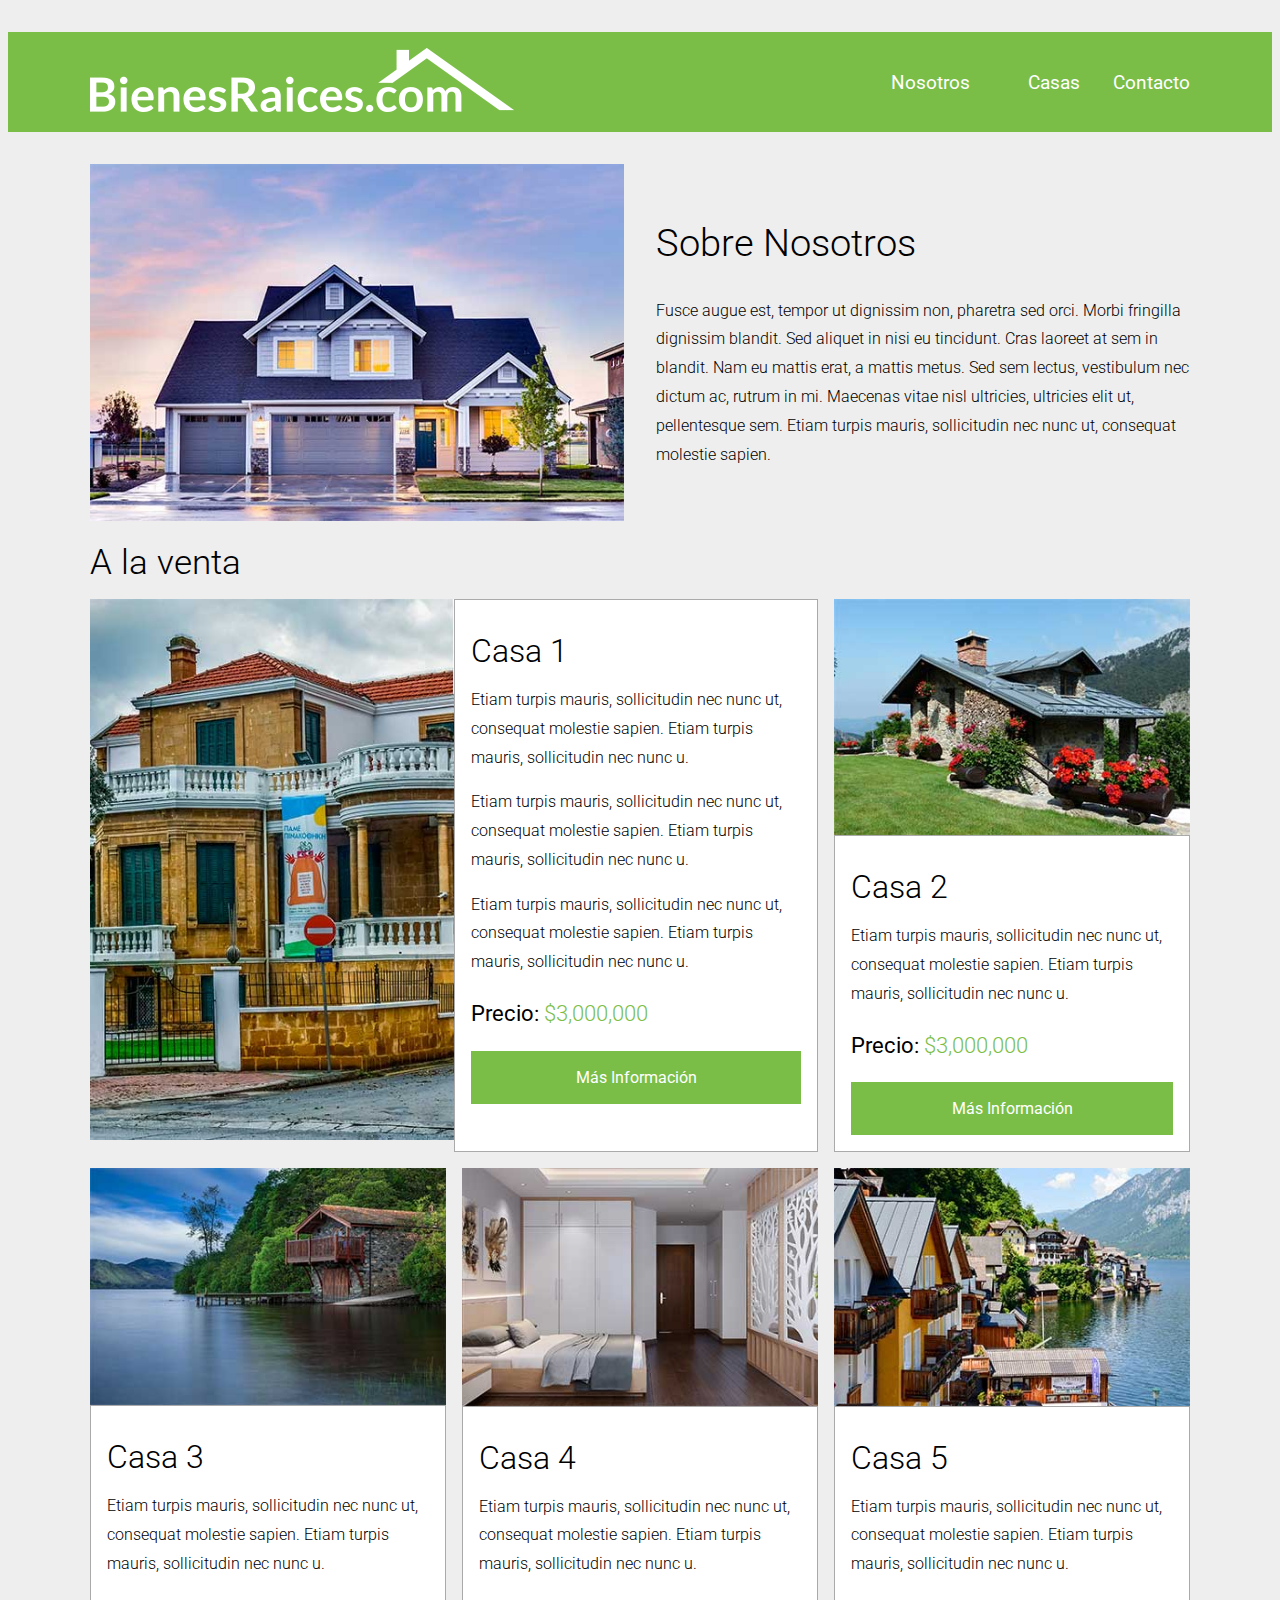
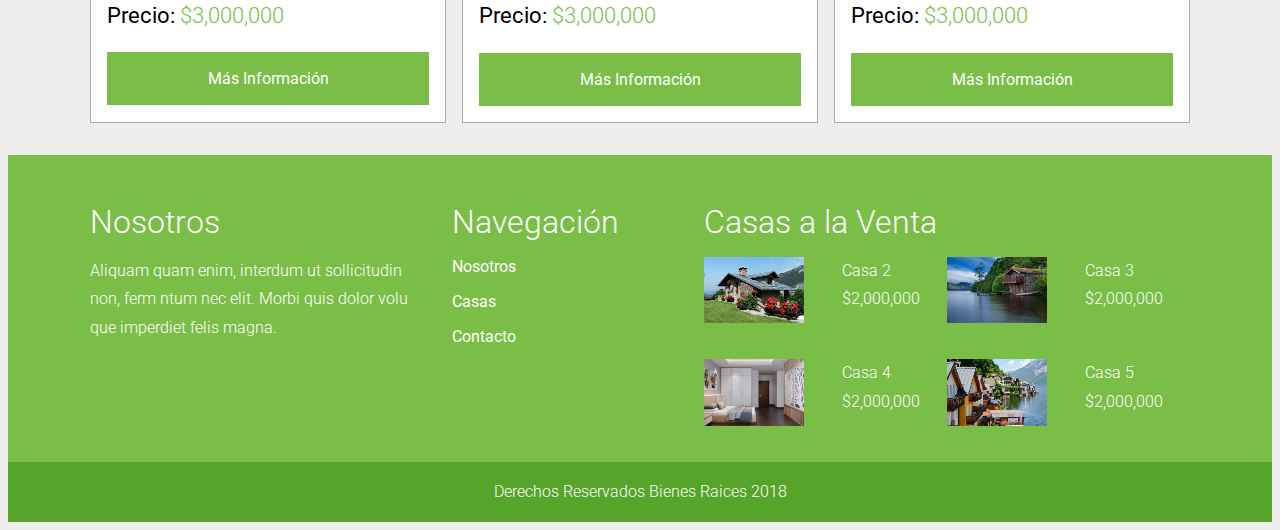
<file: 09Proyecto-Sitio Web de Bienes Raices/index.html>
<!DOCTYPE html>
<html lang="en">
<head>
    <meta charset="UTF-8">
    <meta name="viewport" content="width=device-width, initial-scale=1.0">
    <meta http-equiv="X-UA-Compatible" content="ie=edge">
    <link rel="stylesheet" href="https://necolas.github.io/normalize.css/8.0.0/normalize.css">
    <link rel="stylesheet" href="css/style.css">
    <link href="https://fonts.googleapis.com/css?family=Roboto:300,400" rel="stylesheet">

    <title>Bienes Raices</title>
</head>
<body>

    <header class="header">
        <div class="barra contenedor">
            <div class="nombre-sitio">
                <img src="img/logo.png" class="logo">
            </div>
            <nav class="menu">
                    <a href="#">Nosotros</a>
                    <a href="#">Casas</a>
                    <a href="#">Contacto</a>
            </nav>
        </div>
    </header>
    
    <section class="nosotros contenedor">
        <div class="imagen">
            <img src="img/nosotros.jpg" class="imagen">
        </div>
        <div class="contenido-nosotros">
            <h1>Sobre Nosotros</h1>
            <p>Fusce augue est, tempor ut dignissim non, pharetra sed orci. Morbi fringilla dignissim blandit. Sed aliquet in nisi eu tincidunt. Cras laoreet at sem in blandit. Nam eu mattis erat, a mattis metus. Sed sem lectus, vestibulum nec dictum ac, rutrum in mi. Maecenas vitae nisl ultricies, ultricies elit ut, pellentesque sem. Etiam turpis mauris, sollicitudin nec nunc ut, consequat molestie sapien.</p>
        </div>
    </section>

    <section class="contenedor">
        <h2>A la venta</h2>

        <div class="venta">
            <div class="anuncio destacada">
                <img src="img/casa1.jpg">
                <div class="card">
                    <h3 class="titulo">Casa 1</h3>
                    <p class="descripcion"> Etiam turpis mauris, sollicitudin nec nunc ut, consequat molestie sapien. Etiam turpis mauris, sollicitudin nec nunc u.</p>
                    <p class="descripcion"> Etiam turpis mauris, sollicitudin nec nunc ut, consequat molestie sapien. Etiam turpis mauris, sollicitudin nec nunc u.</p>
                    <p class="descripcion"> Etiam turpis mauris, sollicitudin nec nunc ut, consequat molestie sapien. Etiam turpis mauris, sollicitudin nec nunc u.</p>

                    <p class="precio">
                        Precio: <span>$3,000,000 </span>
                    </p>
                    <a href="#" class="boton">Más Información</a>
                </div><!--.card-->
            </div><!--.casa-->
            <div class="anuncio">
                <img src="img/casa2.jpg">
                <div class="card">
                    <h3 class="titulo">Casa 2</h3>
                    <p class="descripcion"> Etiam turpis mauris, sollicitudin nec nunc ut, consequat molestie sapien. Etiam turpis mauris, sollicitudin nec nunc u.</p>

                    <p class="precio">
                        Precio: <span>$3,000,000 </span>
                    </p>
                    <a href="#" class="boton">Más Información</a>
                </div><!--.card-->
            </div><!--.casa-->

            <div class="anuncio">
                <img src="img/casa3.jpg">
                <div class="card">
                    <h3 class="titulo">Casa 3</h3>
                    <p class="descripcion"> Etiam turpis mauris, sollicitudin nec nunc ut, consequat molestie sapien. Etiam turpis mauris, sollicitudin nec nunc u.</p>

                    <p class="precio">
                        Precio: <span>$3,000,000 </span>
                    </p>
                    <a href="#" class="boton">Más Información</a>
                </div><!--.card-->
            </div><!--.casa-->
            <div class="anuncio">
                <img src="img/casa4.jpg">
                <div class="card">
                    <h3 class="titulo">Casa 4</h3>
                    <p class="descripcion"> Etiam turpis mauris, sollicitudin nec nunc ut, consequat molestie sapien. Etiam turpis mauris, sollicitudin nec nunc u.</p>

                    <p class="precio">
                        Precio: <span>$3,000,000 </span>
                    </p>
                    <a href="#" class="boton">Más Información</a>
                </div><!--.card-->
            </div><!--.casa-->
            <div class="anuncio">
                <img src="img/casa5.jpg">
                <div class="card">
                    <h3 class="titulo">Casa 5</h3>
                    <p class="descripcion"> Etiam turpis mauris, sollicitudin nec nunc ut, consequat molestie sapien. Etiam turpis mauris, sollicitudin nec nunc u.</p>
                    <p class="precio">
                        Precio: <span>$3,000,000 </span>
                    </p>

                    <a href="#" class="boton">Más Información</a>
                </div><!--.card-->
            </div><!--.casa-->
        </div> <!--.venta-->
    </section>

    <footer class="footer">
        <div class="contenedor">
            <div class="widget">
                <h3>Nosotros</h3>
                <p>Aliquam quam enim, interdum ut sollicitudin non, ferm ntum nec elit. Morbi quis dolor volu que imperdiet felis magna.</p>
            </div>
            <div class="widget navegacion">
                <h3>Navegación</h3>
                <nav>
                    <a href="#">Nosotros</a>
                    <a href="#">Casas</a>
                    <a href="#">Contacto</a>
                </nav>
            </div>
            <div class="widget casas">
                <h3>Casas a la Venta</h3>
                <div class="contenedor-casas">
                    <div class="casa">
                        <div class="foto">
                            <img src="img/casa2.jpg" width="100">
                        </div>
                        <div class="info">
                            <p>Casa 2</p>
                            <p>$2,000,000</p>
                        </div>
                    </div> <!--.casa-->
                    <div class="casa">
                        <div class="foto">
                            <img src="img/casa3.jpg" width="100">
                        </div>
                        <div class="info">
                            <p>Casa 3</p>
                            <p>$2,000,000</p>
                        </div>
                    </div> <!--.casa-->
                    <div class="casa">
                        <div class="foto">
                            <img src="img/casa4.jpg" width="100">
                        </div>
                        <div class="info">
                            <p>Casa 4</p>
                            <p>$2,000,000</p>
                        </div>
                    </div> <!--.casa-->
                    <div class="casa">
                        <div class="foto">
                            <img src="img/casa5.jpg" width="100">
                        </div>
                        <div class="info">
                            <p>Casa 5</p>
                            <p>$2,000,000</p>
                        </div>
                    </div> <!--.casa-->
                </div>
            </div> <!--.casas-->
        </div>

        <p class="copyright">Derechos Reservados Bienes Raices 2018</p>
    </footer>
</body>
</html>
</file>
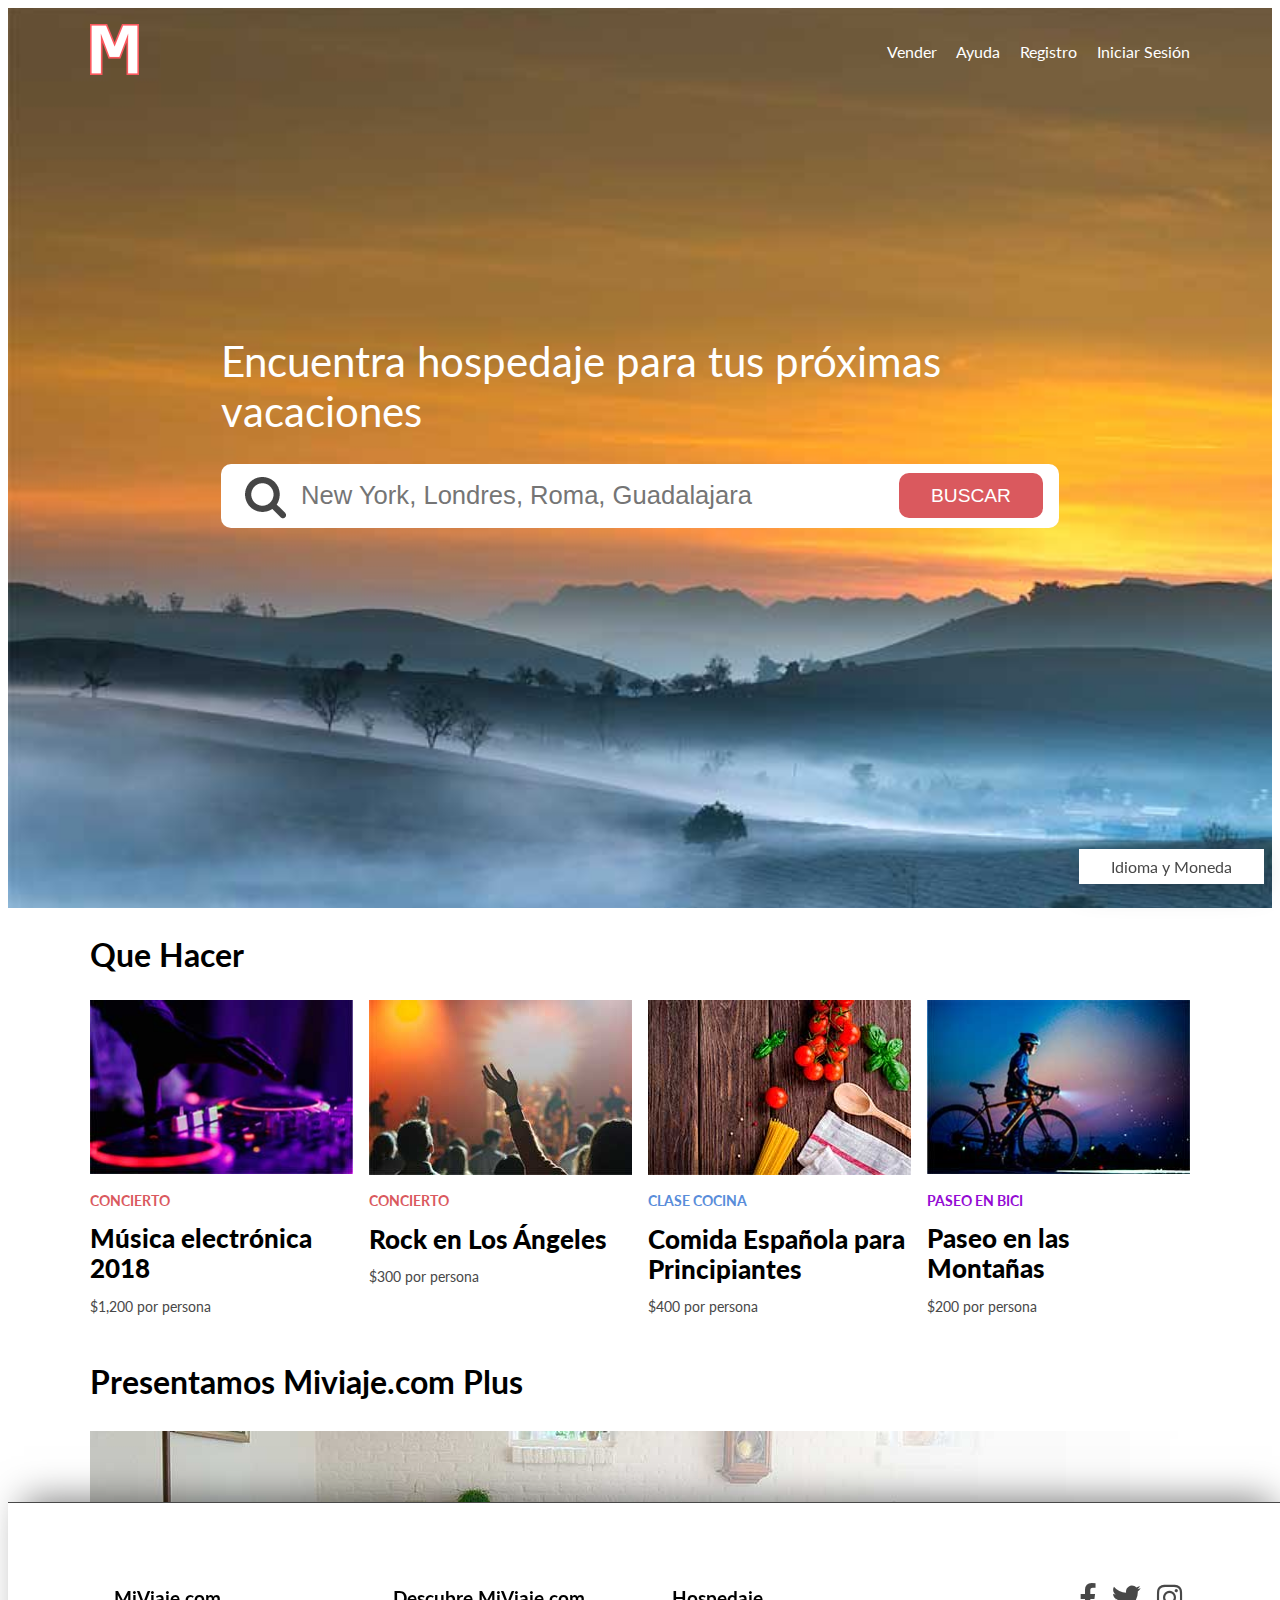
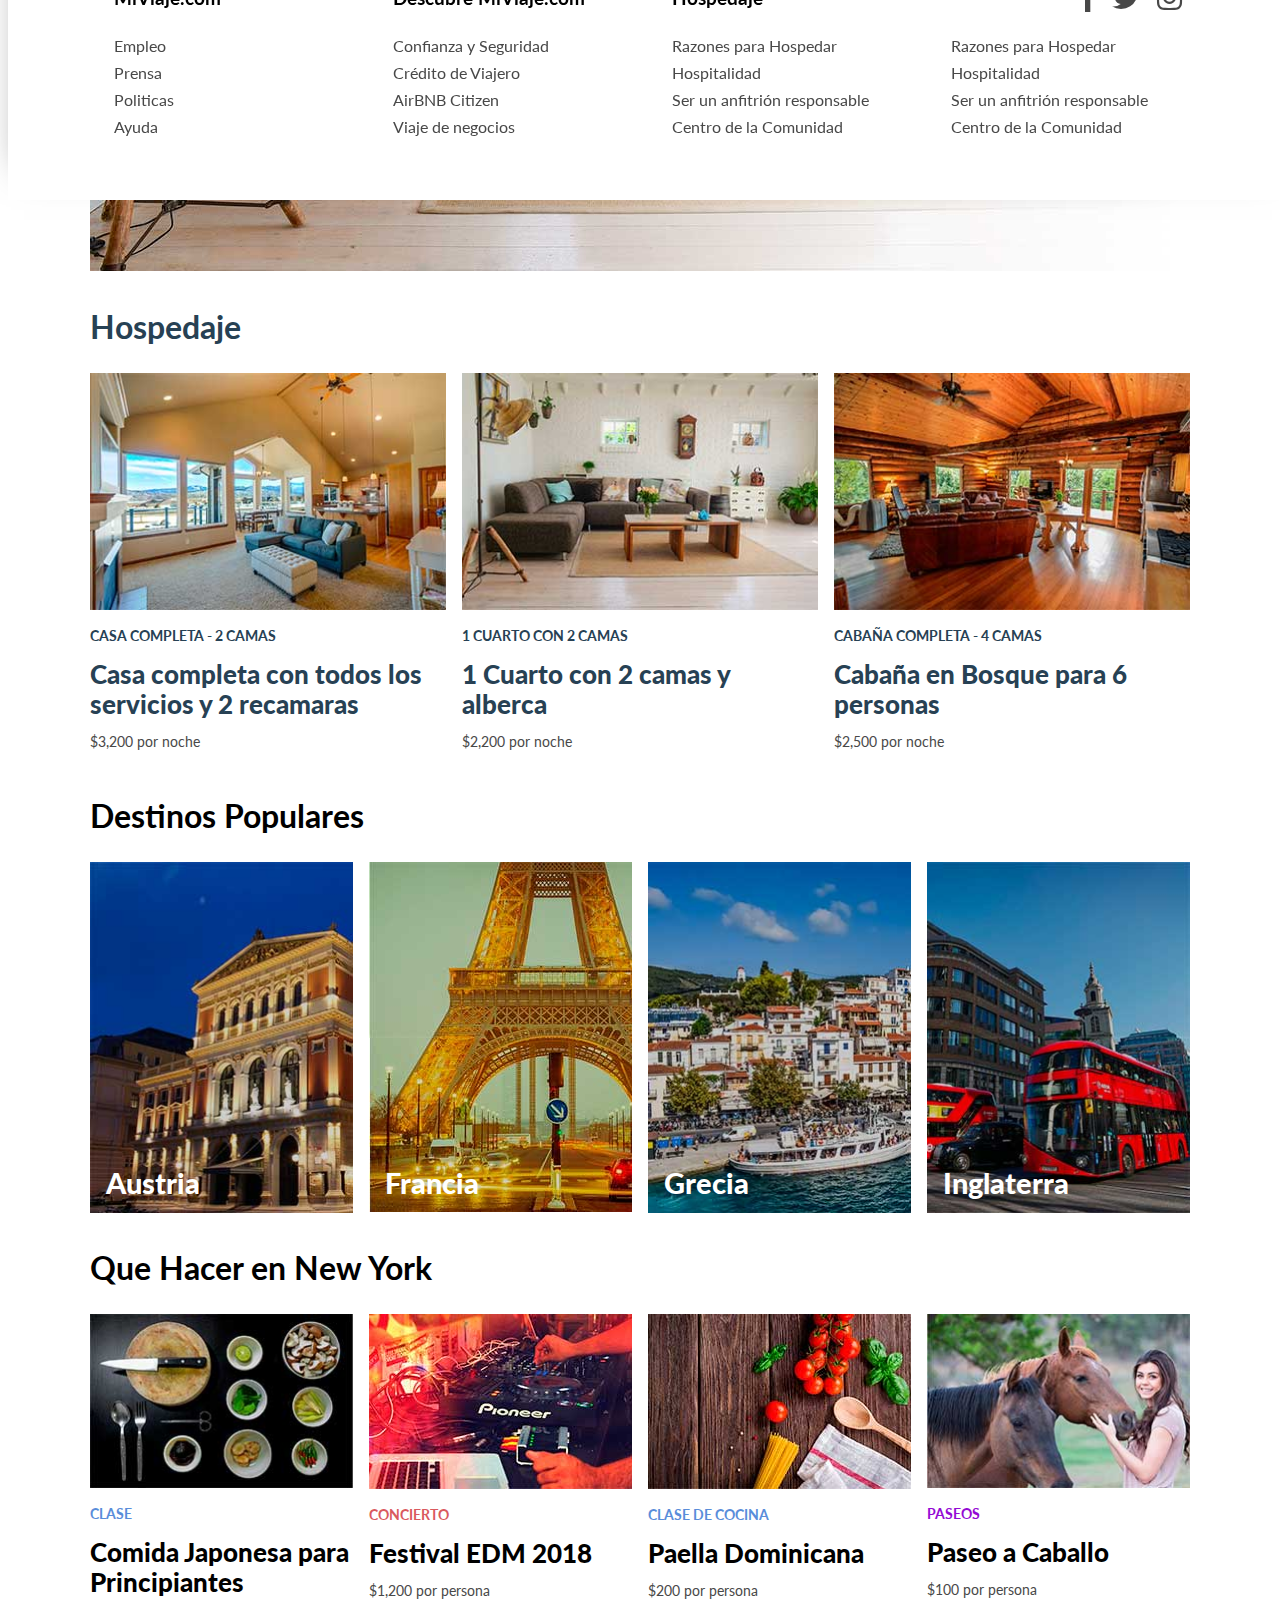
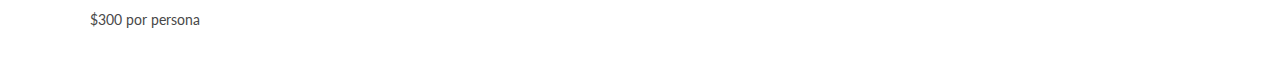
<file: 11Proyecto-Sitio AirBNB/index.html>
<!DOCTYPE html>
<html lang="en">
<head>
    <meta charset="UTF-8">
    <meta name="viewport" content="width=device-width, initial-scale=1.0">
    <meta http-equiv="X-UA-Compatible" content="ie=edge">
    <title>MiViaje.com</title>
    <link rel="stylesheet" href="https://necolas.github.io/normalize.css/8.0.0/normalize.css">
    <link href="https://fonts.googleapis.com/css?family=Lato:400,700,900" rel="stylesheet">
    <link rel="stylesheet" href="css/fontawesome-all.min.css">
    <link rel="stylesheet" href="css/styles.css">
</head>
<body>

    <div class="hero">
        <header class="header contenedor">
            <div class="logo">
                <img src="img/logo.png">
            </div>
            <nav class="navegacion">
                <a href="#">Vender</a>
                <a href="#">Ayuda</a>
                <a href="#">Registro</a>
                <a href="#">Iniciar Sesión</a>
            </nav>
        </header>

        <div class="contenido-hero contenedor">
            <h1>Encuentra hospedaje para tus próximas vacaciones</h1>

            <form action="#">
                <input type="text" name="busqueda" class="busqueda" placeholder="New York, Londres, Roma, Guadalajara">

                <input type="submit" value="Buscar">
            </form>
        </div>
    </div> <!--.hero-->

    <main class="contenido contenedor">
        <section class="hacer">
            <h2>Que Hacer</h2>
            <div class="contenedor-cards">
                    <div class="card">
                        <img src="img/hacer1.jpg">
                        <div class="info">
                            <p class="categoria concierto">concierto</p>
                            <p class="titulo">Música electrónica 2018</p>
                            <p class="precio">$1,200 por persona</p>
                        </div>
                    </div> <!--.card-->
                    <div class="card">
                        <img src="img/hacer2.jpg">
                        <div class="info">
                            <p class="categoria concierto">concierto</p>
                            <p class="titulo">Rock en Los Ángeles</p>
                            <p class="precio">$300 por persona</p>
                        </div>
                    </div> <!--.card-->
                    <div class="card">
                        <img src="img/hacer3.jpg">
                        <div class="info">
                            <p class="categoria clase">Clase Cocina</p>
                            <p class="titulo">Comida Española para Principiantes</p>
                            <p class="precio">$400 por persona</p>
                        </div>
                    </div> <!--.card-->
                    <div class="card">
                        <img src="img/hacer4.jpg">
                        <div class="info">
                            <p class="categoria paseo">Paseo en Bici</p>
                            <p class="titulo">Paseo en las Montañas</p>
                            <p class="precio">$200 por persona</p>
                        </div>
                    </div> <!--.card-->
            </div> <!--.columnas4 cuadros-->
        </section>


        <section class="hacer">
            <h2>Presentamos Miviaje.com Plus</h2>
            <div class="contenedor-cards premium">
                <div class="info">
                    <h2>Una nueva sección de alojamientos de lujo</h2>
                    <a href="#" class="boton">Explorar alojamientos </a>
                </div>
            </div> <!--.columnas4 cuadros-->
        </section>

        <section class="hospedaje">
            <h2>Hospedaje</h2>
            <div class="contenedor-cards">
                    <div class="card">
                        <img src="img/hospedaje1.jpg">
                        <div class="info">
                            <p class="categoria hospedaje">Casa completa - 2 camas</p>
                            <p class="titulo">Casa completa con todos los servicios y 2 recamaras</p>
                            <p class="precio">$3,200 por noche</p>
                        </div>
                    </div> <!--.card-->
                    <div class="card">
                        <img src="img/hospedaje2.jpg">
                        <div class="info">
                            <p class="categoria hospedaje">1 Cuarto con 2 camas</p>
                            <p class="titulo">1 Cuarto con 2 camas y alberca </p>
                            <p class="precio">$2,200 por noche</p>
                        </div>
                    </div> <!--.card-->
                    <div class="card">
                        <img src="img/hospedaje3.jpg">
                        <div class="info">
                            <p class="categoria hospedaje">Cabaña completa - 4 Camas</p>
                            <p class="titulo">Cabaña en Bosque para 6 personas</p>
                            <p class="precio">$2,500 por noche</p>
                        </div>
                    </div> <!--.card-->
            </div> <!--.columnas4 cuadros-->
        </section>

        <section class="destinos">
            <h2>Destinos Populares</h2>
            <div class="contenedor-cards">
                    <div class="card">
                        <img src="img/populares1.jpg">
                        <div class="info">
                            <p class="titulo">Austria</p>
                        </div>
                    </div> <!--.card-->
                    <div class="card">
                        <img src="img/populares2.jpg">
                        <div class="info">
                            <p class="titulo">Francia</p>
                        </div>
                    </div> <!--.card-->
                    <div class="card">
                        <img src="img/populares3.jpg">
                        <div class="info">
                            <p class="titulo">Grecia</p>
                        </div>
                    </div> <!--.card-->
                    <div class="card">
                        <img src="img/populares4.jpg">
                        <div class="info">
                            <p class="titulo">Inglaterra</p>
                        </div>
                    </div> <!--.card-->
            </div> <!--.columnas4 cuadros-->
        </section>

        <section class="hacer">
                <h2>Que Hacer en New York</h2>
                <div class="contenedor-cards">
                        <div class="card">
                            <img src="img/newyork1.jpg">
                            <div class="info">
                                <p class="categoria clase">Clase</p>
                                <p class="titulo">Comida Japonesa para Principiantes</p>
                                <p class="precio">$300 por persona</p>
                            </div>
                        </div> <!--.card-->
                        <div class="card">
                            <img src="img/newyork2.jpg">
                            <div class="info">
                                <p class="categoria concierto">concierto</p>
                                <p class="titulo">Festival EDM 2018</p>
                                <p class="precio">$1,200 por persona</p>
                            </div>
                        </div> <!--.card-->
                        <div class="card">
                            <img src="img/newyork3.jpg">
                            <div class="info">
                                <p class="categoria clase">Clase de Cocina</p>
                                <p class="titulo">Paella Dominicana</p>
                                <p class="precio">$200 por persona</p>
                            </div>
                        </div> <!--.card-->
                        <div class="card">
                            <img src="img/newyork4.jpg">
                            <div class="info">
                                <p class="categoria paseo">Paseos</p>
                                <p class="titulo">Paseo a Caballo</p>
                                <p class="precio">$100 por persona</p>
                            </div>
                        </div> <!--.card-->
                </div> <!--.columnas4 cuadros-->
            </section>

    </main>
    
   

    <footer id="footer" class="footer">
        <div class="contenedor">
                <div class="nav-footer">
                    <h3>MiViaje.com</h3>
                    <nav class="menu">
                        <a href="#">Empleo</a>
                        <a href="#">Prensa</a>
                        <a href="#">Politicas</a>
                        <a href="#">Ayuda</a>
                    </nav>
                </div>

                <div class="nav-footer">
                    <h3>Descubre MiViaje.com</h3>
                    <nav class="menu">
                        <a href="#">Confianza y Seguridad</a>
                        <a href="#">Crédito de Viajero</a>
                        <a href="#">AirBNB Citizen</a>
                        <a href="#">Viaje de negocios</a>
                    </nav>
                </div>

                <div class="nav-footer">
                    <h3>Hospedaje</h3>
                    <nav class="menu">
                        <a href="#">Razones para Hospedar</a>
                        <a href="#">Hospitalidad</a>
                        <a href="#">Ser un anfitrión responsable</a>
                        <a href="#">Centro de la Comunidad</a>
                    </nav>
                </div>

                <div class="nav-footer">
                    <nav class="sociales">
                        <ul>
                            <li><a href="http://facebook.com" target="_blank"><span>Facebook</span></a></li>
                            <li><a href="http://twitter.com" target="_blank"><span>Twitter</span></a></li>
                            <li><a href="http://instagram.com" target="_blank"><span>Instagram</span></a></li>
                        </ul>
                    </nav>
                    <nav class="menu">
                        <a href="#">Razones para Hospedar</a>
                        <a href="#">Hospitalidad</a>
                        <a href="#">Ser un anfitrión responsable</a>
                        <a href="#">Centro de la Comunidad</a>
                    </nav>
                </div>


        </div>
    </footer>

    <a href="#footer" class="btn-flotante">Idioma y Moneda</a>

    <script src="js/scripts.js"></script>
</body>
</html>
</file>
<file: 01Proyecto_Cards-Flexbox/css/styles.css>
*{
    font-family: 'Poppins', sans-serif;
}


body {
    box-sizing: border-box;
    background-color: #f2f2f2;
}
.contenedor {
    max-width: 1100px;
    margin: 0 auto;
}
h2 {
    flex: 0 1 100%;
    text-align: center;
    font-size: 1.6rem;
}
h3 {
    margin:0;
    font-weight: 700;

}
img {
    max-width: 100%;
}
.contenido {
    background-color: white;
    margin-bottom: 1rem;
    text-transform: uppercase;

}
.contenido {
    padding: 1rem;
    text-align: center;
}
.contenido h3 {
    text-align: center;
    font-size: .9rem;
    line-height: 1.4rem;
}

.contenido span {
    color:#db008d;
}
.boton {
    background-color: #008fd1;
    color: white;
    padding: .6rem 2rem;
    margin-top: 1rem;
    display: inline-block;
    text-decoration: none;
    text-transform: uppercase;
}
@media screen and (min-width:480px) {
    .contenido-principal {
        display: flex;
        justify-content: space-between;
        flex-wrap: wrap;
    }
    .entrada {
        flex: 0 1 calc(50% - 1rem);

    }
}

@media screen and (min-width:768px) {
    .entrada {
        flex: 0 1 calc(33% - 1rem);
    }
}
</file>
<file: 02Proyecto-Menús-Navegación-Flexbox/style.css>
body {
    box-sizing: border-box;
    margin:0;
    background: #ff9966;  /* fallback for old browsers */
    background: -webkit-linear-gradient(to right, #ff5e62, #ff9966);  /* Chrome 10-25, Safari 5.1-6 */
    background: linear-gradient(to right, #ff5e62, #ff9966); /* W3C, IE 10+/ Edge, Firefox 16+, Chrome 26+, Opera 12+, Safari 7+ */
    font-family: 'IBM Plex Serif', serif;
    box-sizing: border-box;
}

.contenedor {
    background-color: white;
    min-height: calc( 100vh - 20px );
    max-width: 1000px;
    margin: 0 auto;
    padding: 20px 30px 0 30px;
}

nav {
    background-color: #3F51B5;
}
nav ul {
    list-style:none;
    margin:0;
    padding:0;
}
nav ul li {
    padding: 1rem;
}
nav ul li:hover {
    background-color: #1a2770;
}
nav ul a {
    color: white;
    text-decoration: none;
    font-size: 1.1rem;
}

/** Menu Sencillo **/
.sencillo ul {
    display: flex;
    flex-direction: column;
    justify-content: space-around;
    /* justify-content: center; */
    justify-content: space-between;
}
.sencillo ul li{
    text-align:center;
    margin-bottom: 20px;
    flex:1;
}
@media screen and (min-width:768px) {
    .sencillo ul {
        flex-direction: row;
    }
    .sencillo ul li {
        margin-bottom: 0px;
    }
}

/* Iconos */
.iconos ul li a {
    display: flex;
    justify-content:center;
    flex:1;
}
.iconos .icono {
    font-size: 2rem;
    flex: 0 0 3rem;
}

.iconos .texto {
    font-size: 1.4rem;
}
.iconos .texto span {
    font-size: .8rem;
    display: block;
    margin-top: 10px;
}

@media screen and (min-width:480px) {
    .iconos ul {
        display: flex;
        flex-wrap: wrap;
    }
    .iconos ul li {
        display: flex;
        flex: 0 1 calc( 50% - 2rem);
    }
}
@media screen and (min-width:768px) {
    .iconos ul li {
        display: flex;
        flex: 1;
    }
}

/** Multinivel **/
.dropdown ul {
    display: flex;
    flex-direction: column;
}
@media screen and (min-width:768px) {
    .dropdown ul {
        flex-direction: row;
    }
}
.dropdown ul li  {
    display: flex;
    justify-content: center;
    flex-direction: column;
}
.dropdown ul li ul  {
    margin-top: 1rem;
}
.dropdown ul li ul li:hover{
    background-color: #ff5e62;
}
@media screen and (min-width:768px) {
    .dropdown ul li  {
        position: relative;
        display: flex;
        flex: 1 1 100%;
    }
    .dropdown ul li ul {
        display: none;
        position: absolute;
        top:100%;
        left:0;
    }

    .dropdown ul li:hover ul {
        display: flex;
        flex-wrap: wrap;
        background-color: #ff5e62;
        margin:0;
    }

}

/** Redes Socialaes**/
.sociales ul li span{
    display: none;
}
.sociales ul {
    display: flex;
    flex-wrap: wrap;
    justify-content: flex-start;
    justify-content: flex-end;
    /* justify-content: center;
    justify-content: space-around; */
    /* justify-content: space-between; */
    flex:1 0 auto;
}
.sociales ul li a:before {
    font-family: "Font Awesome 5 Brands";
}
.sociales ul li a[href*='facebook.com']::before {
    content: "\f39e";
}

.sociales ul li a[href*='twitter.com']::before {
    content: "\f099";
}
.sociales ul li a[href*='youtube.com']::before {
    content: "\f431";
}
.sociales ul li a[href*='instagram.com']::before {
    content: "\f16d";
}
.sociales ul li a[href*='pinterest.com']::before {
    content: "\f231 ";
}


/* Social y dropdown*/
.navegacion-social-dropdown {
    background-color: #3F51B5;
    display: flex;
    justify-content: space-between;
}
</file>
<file: 04Proyecto-Login de Netflix con SASS, Gulp y Flexbox/css/app.css>
/* Media queries **/
html {
  box-sizing: border-box;
}

*,
*:after,
*:before {
  box-sizing: inherit;
}

body {
  background-color: #000000;
  font-family: Arial, Helvetica, sans-serif;
  color: #8C8C8C;
}

@media (min-width: 768px) {
  body {
    background-color: unset;
    background-image: url(../img/bg.jpg);
    background-repeat: no-repeat;
    background-size: cover;
    background-position: bottom center;
  }
}

a {
  color: #8C8C8C;
  text-decoration: none;
}

a:hover {
  text-decoration: underline;
}

.contenedor {
  width: 90%;
  margin: 0 auto;
}

.alerta {
  color: #E87C03;
  display: block;
  margin-bottom: .5rem;
  padding: .2rem;
  font-size: .8rem;
  text-align: center;
}

input.no-valido {
  border-bottom: 2px solid #E87C03 !important;
}

.logotipo {
  margin-top: .5rem;
  max-width: 180px;
}

@media (min-width: 768px) {
  .logotipo {
    margin-top: .8rem;
    margin-left: 2%;
  }
}

@media (min-width: 768px) {
  .formulario-login {
    background-color: rgba(0, 0, 0, 0.85);
    max-width: 420px;
    padding: 2rem 4rem;
    margin: 1rem auto 4rem auto;
  }
}

form legend {
  color: #FFFFFF;
  font-size: 2rem;
  margin: 2rem 0;
  font-weight: bold;
}

form .campo {
  display: flex;
  position: relative;
  margin-bottom: .8rem;
}

form .campo span {
  position: absolute;
  right: 1rem;
  top: 1rem;
  text-transform: uppercase;
}

form .campo span:hover {
  cursor: pointer;
}

form .campo label {
  position: absolute;
  top: 1.1rem;
  left: 1rem;
  font-size: .9rem;
  transition: font-size .2s ease, top .2s ease;
}

form .campo label.valido {
  font-size: .6rem;
  top: .5rem;
}

form .campo input {
  flex: 1;
  padding: 1.3rem 1rem .7rem 1rem;
  border: none;
  background-color: #323232;
  border-radius: 5px;
  color: #FFFFFF;
}

form .campo input:focus {
  background-color: #454545;
  outline: none;
}

form .campo input:focus + label {
  font-size: .6rem;
  top: .5rem;
}

form .submit {
  display: flex;
  margin-top: 2rem;
}

form .submit input[type="submit"] {
  background-color: #E50914;
  color: #FFFFFF;
  display: block;
  width: 100%;
  text-align: center;
  text-decoration: none;
  border: none;
  border-radius: 5px;
  font-size: 1rem;
  padding: 1rem 0;
}

form .submit input[type="submit"]:hover {
  cursor: pointer;
}

form .acciones {
  display: flex;
  justify-content: space-between;
  padding: .5rem 0;
  margin: .5rem 0 8rem 0;
}

form .acciones label, form .acciones a {
  font-size: .8rem;
  text-decoration: none;
}

.contenido-inferior {
  padding-bottom: 1rem;
}

@media (min-width: 768px) {
  .contenido-inferior {
    padding-bottom: 0;
  }
}

.contenido-inferior a {
  font-size: .8rem;
}

.contenido-inferior .nuevo-usuario {
  font-size: 1rem;
  margin-top: 1rem;
  display: flex;
}

.contenido-inferior .nuevo-usuario a {
  font-size: 1rem;
  color: #FFFFFF;
  margin-left: .5rem;
}

.site-footer {
  border-top: 1px solid #8C8C8C;
  padding: 2rem 0 4rem 0;
}

@media (min-width: 768px) {
  .site-footer {
    border-top: unset;
    background-color: rgba(0, 0, 0, 0.85);
    padding: 1rem 0 3rem 0;
  }
}

@media (min-width: 768px) {
  .site-footer .contenedor {
    max-width: 50%;
  }
}

.site-footer .menu-footer {
  display: flex;
  justify-content: space-between;
  flex-wrap: wrap;
}

@media (min-width: 1200px) {
  .site-footer .menu-footer {
    max-width: 60%;
  }
}

.site-footer .menu-footer a {
  flex: 0 0 auto;
  font-size: .8rem;
  margin-right: 2rem;
  padding: .5rem 0;
}

.site-footer .menu-footer a:last-of-type {
  margin-right: 0;
}

.site-footer select {
  margin-top: 2rem;
  -webkit-appearance: none;
  -moz-appearance: none;
  appearance: none;
  padding: 1rem 3rem;
  border: 1px solid #454545;
  border-radius: 5px;
  font-size: .8rem;
  background-color: #000000;
  color: #8C8C8C;
}
</file>
<file: 05Proyecto-Diseño de un Blog/css/styles.css>
html {
    box-sizing: border-box;
}
*, *:before, *:after {
    box-sizing: inherit;
}

body {
    box-sizing: border-box;
    background-color: #f2f2f2;
    font-family: Arial, Helvetica, sans-serif;
}
.contenedor {
    max-width: 1100px;
    margin: 0 auto;
}
h2 {
    flex: 0 1 100%;
    text-align: center;
    font-size: 1.6rem;
}
h3 {
    font-family: 'Libre Baskerville', serif;
    margin:0;
    font-weight: 700;

}
img {
    max-width: 100%;
}
.contenido {
    background-color: white;
    margin-bottom: 1rem;
    text-transform: uppercase;

}
.contenido {
    padding: 1rem;
    text-align: center;
}
.contenido h3 {
    text-align: center;
    font-size: .9rem;
    line-height: 1.4rem;
}

.contenido span {
    color:#db008d;
}
.boton {
    background-color: #008fd1;
    color: white;
    padding: .6rem 2rem;
    margin-top: 1rem;
    display: inline-block;
    text-decoration: none;
    text-transform: uppercase;
}
@media screen and (min-width:480px) {
    .contenido-principal {
        display: flex;
        justify-content: space-between;
        flex-wrap: wrap;
    }
    .entrada {
        flex: 0 1 calc(50% - 1rem);

    }
}

@media screen and (min-width:768px) {
    .entrada {
        flex: 0 1 calc(33% - 1rem);
    }
}


/* Código Nuevo */
.header {
    padding-top: 3rem;
    position: relative;
    display: flex;
    flex-direction: column;
    justify-content: center;
}

.hero {
    background-image: url(../img/hero.jpg);
    background-position: center center;
    height: 100vh;
    background-repeat: no-repeat;
    background-size: cover;
    background-attachment: fixed;
}
.barra {
    background-color: #008fd1;
    padding: 1rem 0;
    position: absolute;
    top: 1rem;
    width:100%;
}
.barra .contenedor {
    display: flex;
    flex-direction: column;
}
@media screen and (min-width:768px) {
    .barra .contenedor {
        flex-direction: row;
        justify-content: space-between;
    }
}

.logo {
    text-align: center;
}
.logo img {
    max-width: 300px;
    
}
.navegacion{
    text-align: center;
}

@media screen and (min-width:768px) {
    .navegacion  {
        flex: 0 0 20rem;
    }
}
.navegacion ul{
    list-style: none;
    display: flex;   
    flex: 0 0 300px;
    flex-direction: column;
}
@media screen and (min-width:768px) {
    .navegacion ul{
        flex-direction: row;
        justify-content: space-between;
    }
}
.navegacion ul li a {
    color: white;
    text-decoration: none;
}

.header-contenido .contenedor{
    display: flex;
 
}
.header-contenido h1 {
    padding: 2rem;
    color:#008fd1;
    text-transform: uppercase;
    font-size: 3rem;
    max-width: 40rem;
}

/** Categorias **/
.categorias ul {
    display: flex;
    justify-content: space-between;
    flex-wrap: wrap;
    padding: 0;
    list-style: none;
}

.categorias ul li {
    flex: 1 0 calc(50% - 1rem);
    padding: 2rem;
}
.categorias ul li:nth-child(1) {
    background-color: #008fd1;
}
.categorias ul li:nth-child(2) {
    background-color: #db008d;
}
.categorias ul li:nth-child(3) {
    background-color: #9800d1;
}
.categorias ul li:nth-child(4) {
    background-color: #eca300;
}
@media screen and (min-width:768px) {
    .categorias ul li {
        flex: 1 0 calc(25% - 1rem);
    }
}

.categorias ul li a {
    color:white;
    display: flex;
    flex-direction: column;
    align-items: center;
    text-decoration: none;
}
.categorias ul li i {
    font-size: 3rem;
    margin-bottom: 1rem;
}

/* Footer **/

.footer {
    background-color: #008fd1;
    padding-top: 1rem;
    color: white;
}
.footer h2 {
    text-transform: uppercase;
}
@media screen and (min-width:768px) {
    .footer .contenedor {
        display: flex;
        
    }
    .footer .caja {
        flex: 1;
    }
}

.copyright {
    background-color: #004d70;
    text-align: center;
    padding: 1rem 0;
    margin: 0;  
} 

/* Redes Sociales */

.sociales ul li span{
    display: none;
}
.sociales ul {
    list-style: none;
    display: flex;
    flex-wrap: wrap;
    justify-content: center;
    padding: 0;
}
@media screen and (min-width:768px) {
    .sociales ul {
        justify-content: flex-end;
    }
}
.sociales ul li {
    margin-right: .5rem;
}
.sociales ul li a {
    text-decoration: none;
}
.sociales ul li a:before {
    font-family: "Font Awesome 5 Brands";
    color: white;
    font-size: 2rem;
}
.sociales ul li a[href*='facebook.com']::before {
    content: "\f39e";
}

.sociales ul li a[href*='twitter.com']::before {
    content: "\f099";
}
.sociales ul li a[href*='youtube.com']::before {
    content: "\f431";
}
.sociales ul li a[href*='instagram.com']::before {
    content: "\f16d";
}
.sociales ul li a[href*='pinterest.com']::before {
    content: "\f231 ";
}
</file>
<file: 06Proyecto-Holy Grail Layout/css/styles.css>
html {
    box-sizing: border-box;
}
*, *:before, *:after {
    box-sizing: inherit;
}
body {
    font-family: Arial, Helvetica, sans-serif;
    display: flex;
    flex-direction: column;
}

img {
    max-width: 100%;
}
.encabezado-sitio {
    padding: 2rem 0;
}
.logo {
   max-width: 80%;
   display: block;
   margin: 0 auto;
}

.navegacion {
    background-color: #05bae6;
    padding: 1rem 0;
}
.navegacion ul {
    max-width: 800px;
    margin: 0 auto;
    display: flex;
    justify-content: space-between;
    list-style: none;
    flex-direction: column;
}
@media screen and (min-width:768px) {
    .navegacion ul{
        flex-direction: row;
    }
}
.navegacion ul li a{
    color: white;
    text-decoration: none;
}

.contenido-principal {
    max-width: 50%;
    margin:0 auto;
    margin-bottom: 2rem;
}
.sidebar {
    background-color: #e5e5e5;
    padding: 2rem;
}
@media screen and (min-width:768px) {
    .contenido {
        display: flex;
    }
    .contenido-principal {
        order: 2;
    }
    .sidebar {
        order:1;
        flex: 0 0 30%;
    }
}


.footer {
    background-color: #db008d;
    text-align: center;
    color:white;
}
</file>
<file: 07Proyecto-Panel de Administración/css/app.css>
/** Media Queries **/
html {
  box-sizing: border-box;
  height: 100%; }

*,
*:after,
*:before {
  box-sizing: inherit; }

body {
  font-family: "Raleway", sans-serif;
  height: 100%;
  background-color: #eeeeee; }

img {
  max-width: 100%; }

.centrado {
  text-align: center; }

.oculto {
  display: none; }

i {
  margin: 0 1rem;
  font-size: 1.2rem;
  color: #FFFFFF; }

/** Contenido **/
.pagina {
  display: flex;
  flex-direction: column;
  min-height: 100%; }

.header {
  display: flex; }
  .header .nombre-sitio {
    flex: 0 0 5rem;
    background-color: #003f8c;
    padding-left: 1rem; }
    @media only screen and (min-width: 1024px) {
      .header .nombre-sitio {
        flex: 0 0 20rem; } }
    .header .nombre-sitio h1 {
      color: #FFFFFF; }
    .header .nombre-sitio .escritorio {
      display: none; }
      @media only screen and (min-width: 1024px) {
        .header .nombre-sitio .escritorio {
          display: block; } }
    @media only screen and (min-width: 1024px) {
      .header .nombre-sitio .movil {
        display: none; } }
  .header .barra {
    display: flex;
    flex: 1;
    background-color: #005b9f;
    justify-content: space-between; }

.menu-izquierdo {
  display: flex;
  align-items: center; }
  .menu-izquierdo .fa-arrow-right {
    display: none; }

.menu-derecho {
  display: flex; }
  .menu-derecho .caja {
    padding: 0 1rem;
    display: flex; }
    .menu-derecho .caja:hover {
      background-color: #004c86; }
  .menu-derecho a {
    display: flex;
    color: #FFFFFF;
    text-decoration: none;
    align-items: center;
    justify-content: center;
    position: relative; }
    .menu-derecho a span {
      background-color: green;
      border-radius: 50%;
      padding: .5rem;
      margin-left: .5rem; }

.contenedor-principal {
  display: flex;
  align-items: stretch;
  flex: 1; }

.no-menu.pagina .sidebar {
  margin-left: -20rem; }

.sidebar {
  transition: margin-left .3s ease;
  background-color: #373737;
  flex: 0 0 20rem;
  color: #FFFFFF;
  padding: 1rem 2rem 0 2rem; }
  .sidebar .usuario {
    display: flex;
    align-items: center;
    justify-content: space-around;
    font-weight: bold; }
    .sidebar .usuario img {
      max-width: 60px; }
    .sidebar .usuario span {
      display: block;
      font-weight: normal; }
  .sidebar .buscador {
    margin-top: 1rem; }
    .sidebar .buscador input[type="text"] {
      border-radius: 10px;
      height: 3rem;
      width: 100%;
      border: none;
      padding: 1rem; }

.menu-admin {
  margin-top: 1rem; }
  .menu-admin h2 {
    font-size: 1.2rem;
    text-align: center;
    padding: 1rem; }
  .menu-admin .menu {
    list-style: none;
    padding: 0; }
    .menu-admin .menu > li {
      padding: .5rem; }
      .menu-admin .menu > li:hover ul {
        display: block; }
      .menu-admin .menu > li a {
        padding: .5rem;
        color: #FFFFFF;
        text-decoration: none;
        transition: padding-left .3s ease; }
        .menu-admin .menu > li a:hover {
          background-color: #005b9f;
          padding-left: 2rem;
          cursor: pointer; }
      .menu-admin .menu > li ul {
        margin-top: 1rem;
        display: none;
        list-style: none;
        padding: 1rem;
        background-color: #2f2f2f; }
        .menu-admin .menu > li ul li {
          margin-bottom: 1rem; }
          .menu-admin .menu > li ul li:last-of-type {
            margin-bottom: 0; }

.contenido {
  flex: 1;
  padding: 2rem; }

.formulario {
  display: flex;
  flex-wrap: wrap;
  justify-content: space-around; }
  .formulario .campo {
    margin-bottom: 1rem;
    flex: 0 0 100%;
    display: flex;
    flex-wrap: wrap;
    align-items: flex-start; }
    @media only screen and (min-width: 768px) {
      .formulario .campo {
        flex: 0 0 calc(50% - 1rem); } }
    .formulario .campo.expandir {
      flex: 0 0 calc(100% - 1rem); }
      .formulario .campo.expandir label {
        flex: 0 0 calc(12.5%); }
      .formulario .campo.expandir textarea {
        flex: 1; }
    .formulario .campo label {
      flex: 0 0 25%; }
    .formulario .campo input[type="text"] {
      flex: 1 0 75%; }
    .formulario .campo .opciones {
      display: flex;
      flex-wrap: wrap;
      flex: 1; }
      .formulario .campo .opciones label {
        padding-left: 1rem; }
    .formulario .campo.enviar {
      display: flex;
      justify-content: flex-end; }
      .formulario .campo.enviar .boton {
        background-color: #005b9f;
        padding: .5rem 1rem;
        display: block;
        text-align: center;
        color: #FFFFFF;
        text-decoration: none;
        transition: background-color .3s ease; }
        .formulario .campo.enviar .boton:hover {
          cursor: pointer;
          background-color: #003e6c; }
</file>
<file: 08Proyecto-Blog de Recetas con Grid/css/style.css>
html {
    box-sizing: border-box;
}
body {
    font-family: Arial, Helvetica, sans-serif;
}
*, *:before, *:after {
    box-sizing: inherit;
}

h1 {
    font-family: 'Raleway', sans-serif;
    font-weight: 900;
}
.titulo {
    text-align: center;
}

.contenedor {
    max-width:1100px;
    margin: 0 auto;
}

.header {
    padding-top: 3rem;
}
.navegacion {
    background-color: black;
    margin: 3rem 0;
}

.navegacion a {
    padding: 1rem;
    color: white;
    text-decoration: none;
    text-transform: uppercase;
    text-align: center;
}
.navegacion a:hover {
    background-color: #c9c84a;
    color: black;
}
img {
    max-width: 100%;
}
.slider img {
    width: 100%;
}
.entrada p {
    text-align: justify;
}

.informacion {
    background-color: #c9c84a;
    color: white;
    font-size: 1.4rem;
}
.informacion p {
    margin: 0 0 .5rem 0;
    padding: 1rem;
    text-align: center;
}
.imagen1,
.imagen2 {
    text-align: center;
}
blockquote {
    font-size: 1.4rem;
    text-align: center;
    font-style: italic;
    color: #525252;
}
.footer {
    background-color: #c9c84a;
    padding-top: 3rem;
    text-align: center;
}
.footer a {
    display: block;
    color: black;
    text-decoration: none;
    text-transform: uppercase;
    color: #525252;
    margin-bottom: .5rem;
}
.copyright {
    color: white;
    background-color: #282828;
    margin: 3rem 0 0 0;
    padding: 1rem;
    text-align: center;
}

/** Grid aqui**/

.navegacion nav {
    display: grid;
    grid-template-columns:  repeat(auto-fit, minmax(200px, 1fr) );
}

@media screen and (min-width:768px) {

    .contenido-principal {
        display: grid;
        grid-template-columns: minmax(10px, max-content) auto minmax(100px, max-content);
        grid-template-rows:  repeat(4, auto);
        grid-gap: 1rem;
    }
    
    .titulo {
        grid-column: 1 / 4;
    }
    .entrada {
        grid-column: 2 / 3;
        grid-row: 2 / 5;
    }
    .informacion {
        grid-row: 2 / 3;
        display: flex;
        flex-direction: column;
        align-items: center;
        justify-content: center;
    }
    .imagen1 {
        grid-row: 3 / 4;
        grid-column: 3 / 4;
    }
    .imagen2 {
        grid-row: 4 / 5;
        grid-column: 1 / 2;
    }



}

.footer .contenedor{
    display: grid;
    grid-template-columns: repeat(auto-fit, minmax(200px, 1fr) ) 
}
</file>
<file: 09Proyecto-Sitio Web de Bienes Raices/css/style.css>
:root {
    --primario: #7abe47;
    --secundario: #ffc845;
    --negro: #000000;
    --claro: #ffffff;
    --gris: #eeeeee;
    --oscuro: #57a42b;
    --padding: 1rem;
    --paddingt: 2rem;
}

body {
    background-color: var(--gris);
    font-family: 'Roboto', sans-serif;
}
/* Globales */
img {
    max-width: 100%;
}
p {
    line-height: 1.8rem;
    font-size: 1rem;
    font-weight: 300;
}

h1,h2,h3,h4 {
    font-weight: 300;
    margin: 1rem 0 1rem 0;
}
h1 {
    font-size: 2.4rem;
}
h2 {
    font-size: 2.2rem;
}
h3 {
    font-size: 2rem;
}

.contenedor {
    max-width: 1100px;
    margin: 0 auto;
}

/* Header */
.header {
    margin-top: 2rem;
    padding: var(--padding);
    background-color: var(--primario);
}
.header .contenedor{
    display: grid;
    grid-template-rows: repeat(2, auto);
    grid-row-gap: 3rem;
    justify-content: center;
}
.header .menu {
    display: grid;
    grid-template-columns: repeat(auto-fit, minmax(100px, 1fr) );
    justify-content: center;
}
@media (min-width:992px) {
    .header .contenedor {
        grid-template-columns: 30% 1fr 30%;
        justify-content: space-around;
        grid-row-gap: unset;
    }
    .header .nombre-sitio {
        grid-column: 1 / 3;
    }
    .header .menu {
        grid-column: 3/ 4;
        text-align: right;
        display: grid;
        align-content: center;
        grid-template-columns: repeat(auto-fit, minmax(110px, 1fr));
    }
}

.header .menu a {
    color: var(--claro);
    text-decoration: none;
    font-size: 1.2rem;
}

/** Nosotros **/
.nosotros {
    margin-top: 2rem;
    text-align: center;
}
@media (min-width: 768px) {
    .nosotros {
        display: grid;
        grid-template-columns: repeat(2, 1fr);
        grid-gap: 2rem;
        text-align: left;
    }
}
.contenido-nosotros {
    align-content: center;
    display: grid;
}
.contenido-nosotros h2{
    font-size: 3rem;
    font-weight: 300;
}


/* Venta */
.venta {
    display: grid;
    grid-template-columns: repeat(2, 1fr);
    grid-template-rows: repeat(3, auto);
    grid-gap: 1rem;
}
.venta img {
    width: 100%;
}
.destacada {
    grid-row: 1 /3;
    grid-column: 1 / 3;
    display: grid;
    grid-template-columns: auto;
}
@media screen and (min-width:700px) {

    .destacada {
        grid-column: 1 / 3;
        grid-template-columns: repeat(2, 1fr);
        grid-row: unset;
    }
}



@media (min-width:768px) {
    .venta {
        grid-template-columns: repeat(3, 1fr);
        grid-template-rows: repeat(2, auto);
    }
    
    .destacada {
        display: grid;
        grid-template-columns: repeat(2, 1fr);
    }  
}


.card {
    background-color: var(--claro);
    padding: var(--padding);
    border:1px solid #AAA;
}

.anuncio {
    display: grid;
}

.anuncio .precio {
    font-size: 1.4rem;
    font-weight: 400;
}
.precio span {
    font-weight: 300;
    color: var(--primario);
}
.boton {
    background-color: var(--primario);
    display: block;
    padding: var(--padding);

    text-align: center;
    color: var(--claro);
    text-decoration: none;
    border: 1px solid var(--primario);
    transition: all .3s ease;
}

.boton:hover {
    border: 1px solid var(--primario);
    background-color: var(--claro);
    color: var(--primario);
}

/* Footer */
.footer {
    background-color: var(--primario);
    padding-top: var(--paddingt);
    margin-top: 2rem;
    color: var(--claro);
}

@media (min-width:768px) {
    .footer .contenedor {
        display: grid;
        grid-template-columns: 30% 20% 2fr;
        grid-column-gap: 2rem;
    }
}

.footer .navegacion a {
    display: block;
    color: var(--claro);
    text-decoration: none;
    margin-bottom: 1rem;
}

.footer .contenedor-casas {
    display: grid;
    grid-template-columns: repeat(auto-fit, minmax(200px, 1fr));
    grid-template-rows: repeat(2, auto);
}

.footer .contenedor-casas .casa {
    display: grid;
    grid-template-columns: repeat(2, 1fr);
    grid-template-rows: repeat(2,auto);
    grid-gap: 2rem;
}
.footer .contenedor-casas .casa p {
    margin: 0;
}
.copyright {
    background-color: var(--oscuro);
    margin: 0;
    text-align: center;
    padding: 1rem;
}
</file>
<file: 11Proyecto-Sitio AirBNB/css/styles.css>
:root {
    --fuente-principal:  'Lato', sans-serif; 
    --primario: #da595e;
    --obscuro: #484848;
    --claro: #ffffff;
}

html {
    box-sizing: border-box;
}
body {
    font-family: var(--fuente-principal);
}

h1 {
    font-weight: 400;
    font-size: 2.6rem;
}
h2 {
    font-size: 2rem;
}
h3 {
    font-size: 1.8rem;
}
img {
    max-width: 100%;
}

/** Colores **/
.hospedaje {
    color: #274154;
}

.concierto {
    color: #da595e;
}
.clase {
    color: #598dda;
}
.paseo {
    color: #940ad4;
}

/* Interfaz **/

.btn-flotante {
    position: fixed;
    bottom: 1rem;
    right: 1rem;
    padding: .5rem 2rem;
    background-color: var(--claro);
    -webkit-box-shadow: 0px 6px 32px -10px rgba(0,0,0,0.75);
    -moz-box-shadow: 0px 6px 32px -10px rgba(0,0,0,0.75);
    box-shadow: 0px 6px 32px -10px rgba(0,0,0,0.75);
    color: var(--obscuro);
    text-decoration: none;
}
.btn-flotante.activo {
    background-color: var(--primario);
    color: var(--claro);
}

/** Header */
.hero {
    height: 100vh;
    background-image: url(../img/arriba.jpg);
    display: grid;
    grid-template-rows: 1fr 2fr;
    background-position: 0 0;
    background-size: 150% 150%;
    transition: background-position .3s ease;
}
.header {
    align-self: start;
    width: 100%;
    padding-top: 1rem;
    display: flex;
    justify-content: space-between;
    align-items: center;
}
.navegacion a{
    color: var(--claro);
    text-decoration: none;
    margin-right: 1rem;
}
.navegacion a:last-of-type {
    margin-right: 0;
}

.contenedor {
    max-width: 1100px;
    margin: 0 auto;
}

.contenido-hero {
    display: grid;
    grid-template-columns: 5% auto 5%;
    grid-template-rows: max-content auto;
}
.contenido-hero h1{
    grid-column: 2 / 3;
    color: white;
    grid-row: 1 / 2;
}
.contenido-hero form {
    grid-column: 2 / 3;
    grid-row: 2 / 3;
    position: relative;
    display: flex;
    height: 4rem;
}
.contenido-hero form input[type="text"] {
    flex:1;
    border-radius: 10px;
    border:none;
    background-image: url(../img/lupa.png);
    background-repeat: no-repeat;
    background-position:  calc(1% + 1rem) calc(1% + .8rem);
    padding-left: 5rem;
    font-size: 1.6rem;
}
.contenido-hero form input[type="submit"] {
    position: absolute;
    right: 1rem;
    top: .6rem;
    background-color: var(--primario);
    border:none;
    padding: .7rem 2rem;
    font-size: 1.2rem;
    color: var(--claro);
    text-transform: uppercase;
    border-radius: 10px;
}
.contenido-hero form input[type="submit"]:hover {
    cursor: pointer;
}

/** Contenido Principal**/

main > section {
    margin-bottom: 2rem;
}

.contenedor-cards {
    display: grid;
    grid-gap: 1rem;
    grid-template-columns: repeat(auto-fit, minmax(250px, 1fr) );
}

.card img {
    width: 100%;
}


.info .categoria {
    text-transform: uppercase;
    font-size: .9rem;
    font-weight: 700;
}
.info .titulo {
    font-size: 1.6rem;
    font-weight: 900;
    margin: 0;
}
.info .precio {
    color: var(--obscuro);
    font-size: .9rem;
}
/** Premium **/
.premium {
    background-image: url(../img/hospedaje-pro.jpg);
    background-position: center right;
    background-repeat: no-repeat;
    height: 28rem;
    grid-template-columns: unset;
}
@media (min-width:768px) {
    .premium {
        grid-template-columns: auto 30%;
    }
}

.premium .info {
    grid-column: 1 / 2;
    display: flex;
    flex-direction: column;
    justify-content: center;
    padding: 1rem;
}
.premium .info h2 {
    margin-bottom: 2rem;
    text-align: center;
}
@media (min-width:768px) { 
    .premium .info {
        grid-column: 2 / 3;
    }    
    .premium .info h2 {
        text-align: right;
    }
}

.boton {
    background-color: var(--claro);
    display: block;
    text-align: center;
    padding: 1rem;
    border-radius: 10px;
    color: var(--obscuro);
    font-size: 1.2rem;
    text-decoration: none;
    font-weight: 400;
    -webkit-box-shadow: 0px 14px 43px -21px rgba(0,0,0,1);
    -moz-box-shadow: 0px 14px 43px -21px rgba(0,0,0,1);
    box-shadow: 0px 14px 43px -21px rgba(0,0,0,1);
    transition: all .3s ease-in-out;
}
.boton:hover {
    background-color: var(--primario);
    color: var(--claro);
}


/** Populares **/
.destinos .contenedor-cards {
    grid-template-columns: repeat(auto-fit, minmax(200px, 1fr) );
}
.destinos .card {
    position: relative;
}
.destinos .info {
    position: absolute;
    bottom: 1rem;
    left: 1rem;
    color: var(--claro);
}
.destinos .info .titulo {
    font-size: 1.8rem;
}
/** Footer */
.footer {
    background-color: var(--claro);
    border-top: 1px solid var(--obscuro);
    padding-top: 3rem;
    position: fixed;
    bottom:-100%;
    transition: all 0.25s ease-in;
    width: 100%;
    -webkit-box-shadow: 0px -18px 36px -16px rgba(0,0,0,0.52);
    -moz-box-shadow: 0px -18px 36px -16px rgba(0,0,0,0.52);
    box-shadow: 0px -18px 36px -16px rgba(0,0,0,0.52);
    padding: 3rem 0;
}
.footer.activo {
    bottom: 0;
}
.footer .contenedor {
    display: grid;
    grid-template-columns: repeat(auto-fit, minmax(200px, 1fr) );
    grid-gap: 1rem;
}
.footer .nav-footer {
    padding: 1rem;
}
.footer .nav-footer h3 {
    font-size: 1.2rem;
}
.footer .menu a{
    color: var(--obscuro);
    text-decoration: none;
    display: block;
    padding-top: .5rem;
}



/** Redes Socialaes**/

.sociales ul {
    display: flex;
    flex-wrap: wrap;
    justify-content: flex-start;
    justify-content: flex-end;
    /* justify-content: center;
    justify-content: space-around; */
    /* justify-content: space-between; */
    flex:1 0 auto;
    list-style: none;
}
.sociales ul li {
    margin-right: 1rem;
}
.sociales ul li:last-of-type {
    margin-right: 0;
}
.sociales ul li a {
    text-decoration: none;
}
.sociales ul li a:before {
    font-family: "Font Awesome 5 Brands";
    color: var(--obscuro);
    font-size: 1.8rem;
}
.sociales ul li a[href*='facebook.com']::before {
    content: "\f39e";
}

.sociales ul li a[href*='twitter.com']::before {
    content: "\f099";
}
.sociales ul li a[href*='youtube.com']::before {
    content: "\f431";
}
.sociales ul li a[href*='instagram.com']::before {
    content: "\f16d";
}
.sociales ul li a[href*='pinterest.com']::before {
    content: "\f231 ";
}
.sociales ul li span{
    display: none;
}
</file>
